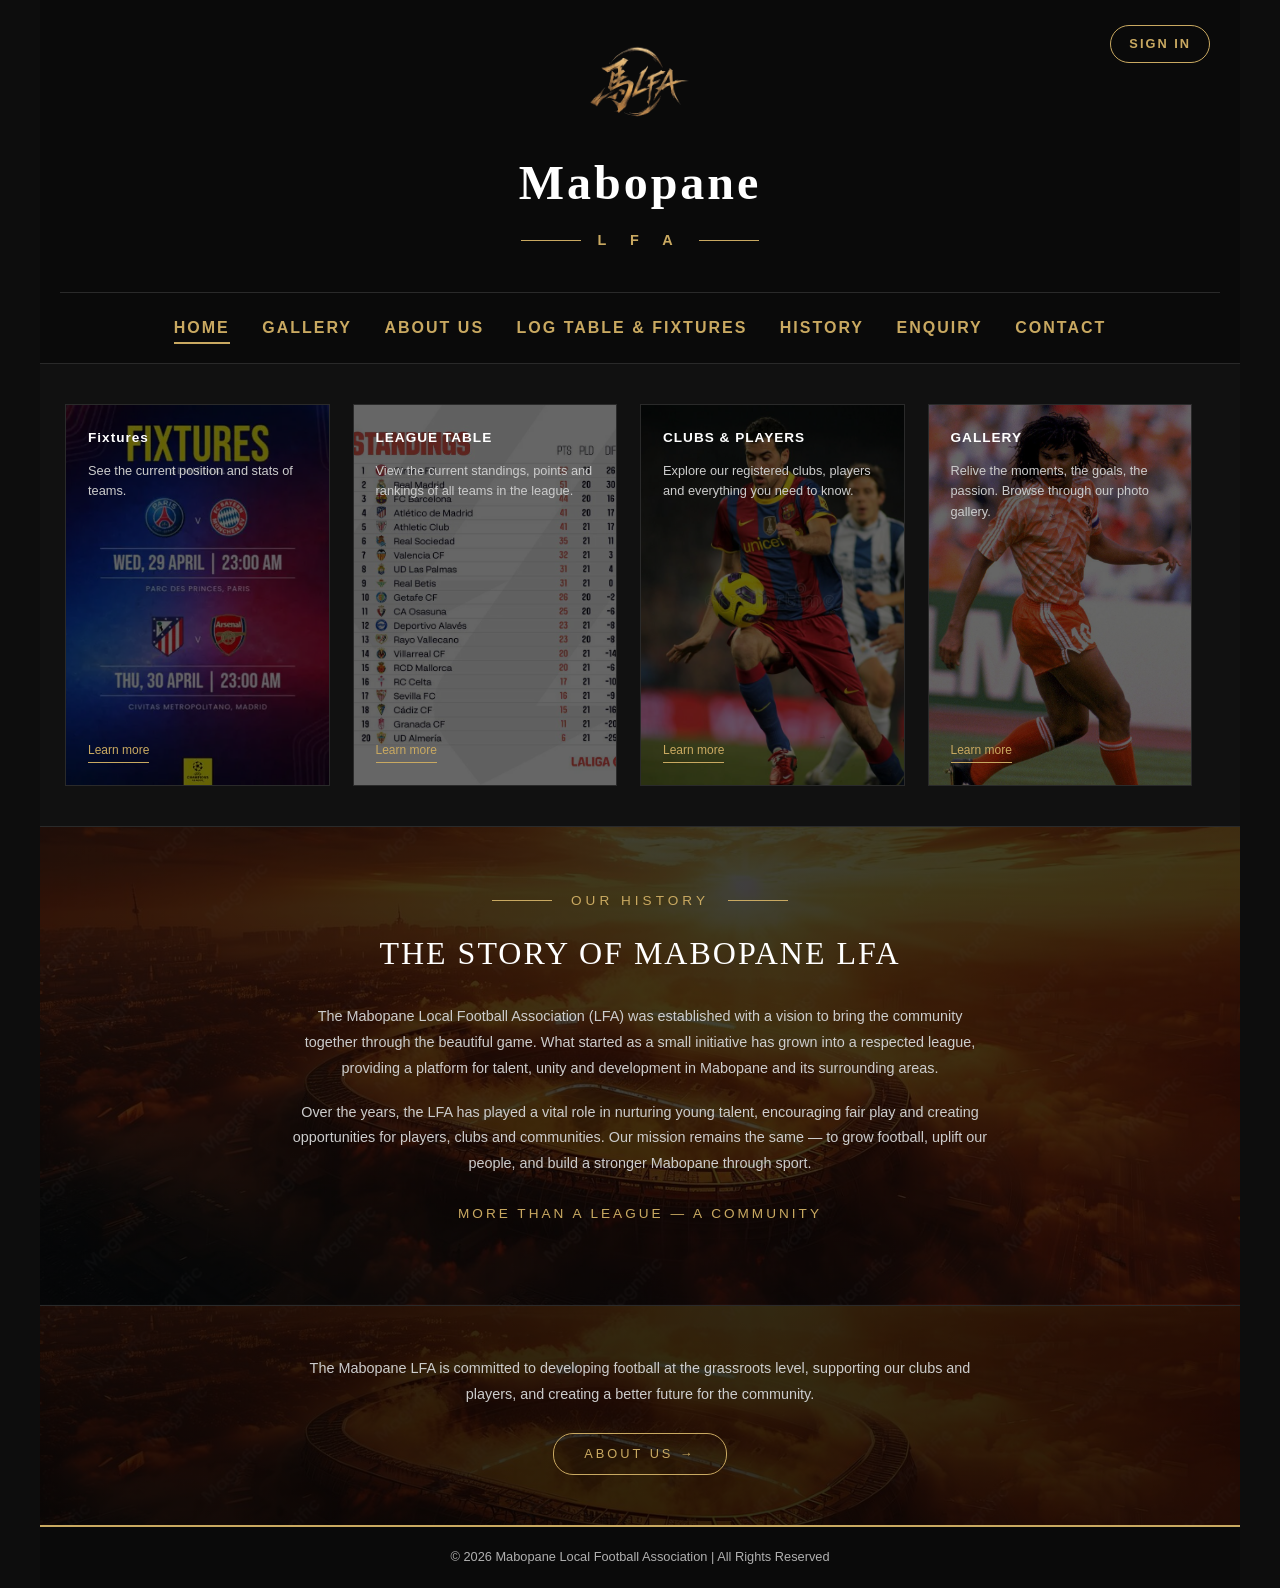
<file: index.html>
<!DOCTYPE html>
<html lang="en">
<head>
    <meta charset="UTF-8">
    <meta name="viewport" content="width=device-width, initial-scale=1.0">
    <title>Home | Mabopane Local Football Association</title>

     <!-- SEO TAGS START HERE -->
    <meta name="description" content="Official website of the Mabopane Local Football Association (MABLFA). Get the latest fixtures, league tables, match results, and community news.">
    <meta name="keywords" content="Mabopane LFA, MABLFA, football, soccer, Pretoria, grassroots football, league table, fixtures">
    <!-- SEO TAGS END HERE -->

    <!-- EXTERNAL CSS -->
    <link href="CSS/Style.css" rel="stylesheet" type="text/css"/>

    <!-- EMBEDDED CSS -->
    <style>
        /* ===== FORCE RESET (backup) ===== */
        * {
            margin: 0;
            padding: 0;
            box-sizing: border-box;
        }

        body {
            font-family: Arial, Helvetica, sans-serif;
            background-color: #0d0d0d;
            color: #ffffff;
            line-height: 1.6;
        }

        /* ===== WRAPPER ===== */
        #wrapper {
            width: 100%;
            max-width: 1200px;
            background-color: #111111;
            margin: 0 auto;
        }

        /* ===== HEADER - FORCE CENTER ===== */
        header {
            background-color: #0a0a0a;
            padding: 30px 20px 0;
            text-align: center;
            border-bottom: 1px solid #2a2a2a;
            position: relative; /* Allows absolute positioning for sign-in link */
        }

        /* ===== SIGN IN LINK - TOP RIGHT ===== */
        .signin-link {
            position: absolute;
            top: 25px;
            right: 30px;
            color: #c9a961;
            font-size: 0.8rem;
            font-weight: bold;
            letter-spacing: 2px;
            text-decoration: none;
            transition: color 0.3s ease;
        }

        .signin-link:hover {
            color: #ffffff;
        }

        /* ===== LOGO AREA - FORCE CENTER ===== */
        .logo-area {
            padding-bottom: 20px;
            text-align: center;
            width: 100%;
        }

        .main-logo {
            display: block;
            margin: 0 auto;
            width: 110px;
            height: 110px;
        }

        .site-name {
            display: block;
            text-align: center;
            font-family: cursive;
            font-size: 3rem;
            color: #ffffff;
            letter-spacing: 3px;
            margin-top: 5px;
            width: 100%;
        }

        /* ===== LFA DIVIDER - FORCE CENTER ===== */
        .lfa-divider {
            display: block;
            text-align: center;
            margin-top: 5px;
            margin-bottom: 20px;
            width: 100%;
        }

        .lfa-divider .line {
            display: inline-block;
            width: 60px;
            height: 1px;
            background-color: #c9a961;
            vertical-align: middle;
            margin: 0 12px;
        }

        .lfa-text {
            display: inline-block;
            color: #c9a961;
            font-size: 0.9rem;
            letter-spacing: 10px;
            font-weight: bold;
            vertical-align: middle;
        }

        /* ===== NAV ROW ===== */
        .nav-row {
            position: relative;
            border-top: 1px solid #2a2a2a;
            padding: 22px 0px; /* Removed side padding to fit 7 items */
            text-align: center;
        }

       
        /* ===== CARDS SECTION - FORCE 4 IN A ROW ===== */
        .cards-section {
            padding: 40px 25px;
            overflow: hidden;
            width: 100%;
        }

        .card {
            float: left;
            width: 23%;
            margin-right: 2%;
            min-height: 380px;
            background-size: cover;
            background-position: center;
            background-repeat: no-repeat;
            border: 1px solid #2a2a2a;
            position: relative;
        }

        .card-last {
            margin-right: 0;
        }

        .card-overlay {
            background-color: rgba(0, 0, 0, 0.6);
            padding: 22px;
            min-height: 380px;
            position: relative;
        }

        .card h3 {
            color: #ffffff;
            font-size: 0.85rem;
            letter-spacing: 1px;
            margin-bottom: 12px;
        }

        .card p {
            color: #cccccc;
            font-size: 0.8rem;
            line-height: 1.6;
            margin-bottom: 18px;
        }

        .card-link {
            color: #c9a961;
            font-size: 0.75rem;
            text-decoration: none;
            border-bottom: 1px solid #c9a961;
            padding-bottom: 2px;
            position: absolute;
            bottom: 22px;
            left: 22px;
        }

        .card-link:hover {
            color: #ffffff;
            border-bottom: 1px solid #ffffff;
        }

        /* ===== HISTORY SECTION ===== */
        .history-section {
            background-image: linear-gradient(rgba(0,0,0,0.75), rgba(0,0,0,0.75)), url('Images/Dreamy_Stadium.jpg');
            background-size: cover;
            background-position: center;
            background-repeat: no-repeat;
            padding: 60px 40px;
            text-align: center;
            border-top: 1px solid #2a2a2a;
            border-bottom: 1px solid #2a2a2a;
        }

        .section-label {
            margin-bottom: 15px;
            text-align: center;
        }

        .section-label .line {
            display: inline-block;
            width: 60px;
            height: 1px;
            background-color: #c9a961;
            vertical-align: middle;
            margin: 0 15px;
        }

        .label-text {
            color: #c9a961;
            font-size: 0.85rem;
            letter-spacing: 4px;
        }

        .history-heading {
            font-family: Georgia, 'Times New Roman', serif;
            font-size: 2rem;
            color: #ffffff;
            letter-spacing: 2px;
            margin-bottom: 25px;
            font-weight: normal;
            text-align: center;
        }

        .history-section p {
            color: #cccccc;
            font-size: 0.9rem;
            max-width: 700px;
            margin: 0 auto 18px;
            line-height: 1.8;
            text-align: center;
        }

        .tagline {
            color: #c9a961 !important;
            font-size: 0.85rem !important;
            letter-spacing: 3px;
            margin-top: 25px !important;
        }

        /* ===== ABOUT STRIP ===== */
        .about-strip {
            background-image: linear-gradient(rgba(0,0,0,0.8), rgba(0,0,0,0.8)), url('Images/Dreamy_Stadium.jpg');
            background-size: cover;
            background-position: center;
            background-repeat: no-repeat;
            padding: 50px 40px;
            text-align: center;
            border-bottom: 1px solid #c9a961;
        }

        .about-strip p {
            color: #cccccc;
            font-size: 0.9rem;
            line-height: 1.8;
            max-width: 700px;
            margin: 0 auto 25px;
            text-align: center;
        }

        .about-link {
            display: inline-block;
            color: #c9a961;
            border: 1px solid #c9a961;
            border-radius: 20px;
            padding: 10px 30px;
            font-size: 0.8rem;
            letter-spacing: 3px;
            text-decoration: none;
        }

        .about-link:hover {
            background-color: #c9a961;
            color: #0a0a0a;
        }

        /* ===== FOOTER ===== */
        footer {
            background-color: #0a0a0a;
            color: #b0b0b0;
            text-align: center;
            padding: 20px 15px;
            border-top: 1px solid #c9a961;
            font-size: 0.8rem;
        }

        /*  TABLET  */
        @media only screen and (max-width: 960px) {
            .site-name { font-size: 2.5rem; }
            .signin-link {
                position: static;
                display: block;
                margin-bottom: 15px;
            }
            nav ul li { padding: 0 8px; }
            nav ul li a { font-size: 0.85rem; letter-spacing: 1px; }
            .card {
                width: 48%;
                margin-right: 4%;
                margin-bottom: 20px;
            }
            .card-even { margin-right: 0; }
            .history-heading { font-size: 1.6rem; }
        }

        /* MOBILE */
        @media only screen and (max-width: 480px) {
            .main-logo { width: 80px; height: 80px; }
            .site-name { font-size: 2rem; }
            .lfa-divider .line { width: 30px; }
            .lfa-text { font-size: 0.75rem; letter-spacing: 6px; }
            nav ul li {
                display: block;
                padding: 10px 0;
                border-bottom: 1px solid #2a2a2a;
            }
            nav ul li:last-child { border-bottom: none; }
            .card {
                width: 100%;
                margin-right: 0;
                margin-bottom: 20px;
                min-height: 300px;
            }
            .card-overlay { min-height: 300px; }
            .history-section { padding: 40px 20px; }
            .history-heading { font-size: 1.3rem; }
            .about-strip { padding: 35px 20px; }
        }
    </style>
</head>

<body>

    <div id="wrapper">

        <!-- HEADER -->
        <header>
            <!-- SIGN IN LINK (Top Right, blending in) -->
            <a href="#" class="signin-link">SIGN IN</a>

            <div class="logo-area">
                <img src="Images/Logo.png" alt="Mabopane LFA Crown Logo" class="main-logo">
                <h1 class="site-name">Mabopane</h1>
                <div class="lfa-divider">
                    <span class="line"></span>
                    <span class="lfa-text">L F A</span>
                    <span class="line"></span>
                </div>
            </div>

            <div class="nav-row">
                <nav>
                    <ul>
                        <li><a href="index.html" class="currentPage">HOME</a></li>
                        <li><a href="gallery.html">GALLERY</a></li>
                        <li><a href="about.html">ABOUT US</a></li>
                        <li><a href="leaguetable.html">LOG TABLE & FIXTURES</a></li>
                        <li><a href="history.html">HISTORY</a></li>
                        <li><a href="enquiry.html">ENQUIRY</a></li>
                        <li><a href="contact.html">CONTACT</a></li>
                    </ul>
                </nav>
            </div>
        </header>

        <!-- MAIN CONTENT -->
        <main>

            <!-- FEATURE CARDS (4 in one row) -->
            <section class="cards-section">

                <!-- Card 1 -->
                <div class="card" style="background-image: url('Images/Fix.webp');">
                    <div class="card-overlay">
                        <h3>Fixtures</h3>
                        <p>See the current position and stats of teams.</p>
                        <a href="leaguetable.html" class="card-link">Learn more</a>
                    </div>
                </div>

                <!-- Card 2 -->
                <div class="card" style="background-image: url('Images/League_Table02.webp');">
                    <div class="card-overlay">
                        <h3>LEAGUE TABLE</h3>
                        <p>View the current standings, points and rankings of all teams in the league.</p>
                        <a href="leaguetable.html" class="card-link">Learn more</a>
                    </div>
                </div>

                <!-- Card 3 -->
                <div class="card" style="background-image: url('Images/Bus04.jpg');">
                    <div class="card-overlay">
                        <h3>CLUBS &amp; PLAYERS</h3>
                        <p>Explore our registered clubs, players and everything you need to know.</p>
                        <a href="about.html" class="card-link">Learn more</a>
                    </div>
                </div>

                <!-- Card 4 -->
                <div class="card card-last" style="background-image: url('Images/Ruud.jpg');">
                    <div class="card-overlay">
                        <h3>GALLERY</h3>
                        <p>Relive the moments, the goals, the passion. Browse through our photo gallery.</p>
                        <a href="gallery.html" class="card-link">Learn more</a>
                    </div>
                </div>

                <div class="clearFix"></div>
            </section>

            <!-- OUR HISTORY SECTION -->
            <section class="history-section">

                <div class="section-label">
                    <span class="line"></span>
                    <span class="label-text">OUR HISTORY</span>
                    <span class="line"></span>
                </div>

                <h2 class="history-heading">THE STORY OF MABOPANE LFA</h2>

                <p>
                    The Mabopane Local Football Association (LFA) was established with a vision 
                    to bring the community together through the beautiful game. What started as a 
                    small initiative has grown into a respected league, providing a platform for 
                    talent, unity and development in Mabopane and its surrounding areas.
                </p>

                <p>
                    Over the years, the LFA has played a vital role in nurturing young talent, 
                    encouraging fair play and creating opportunities for players, clubs and 
                    communities. Our mission remains the same &mdash; to grow football, uplift 
                    our people, and build a stronger Mabopane through sport.
                </p>

                <p class="tagline">MORE THAN A LEAGUE &mdash; A COMMUNITY</p>

            </section>

            <!-- ABOUT STRIP SECTION -->
            <section class="about-strip">

                <p>
                    The Mabopane LFA is committed to developing football at the grassroots 
                    level, supporting our clubs and players, and creating a better future 
                    for the community.
                </p>

                <!-- Clickable link - leads to about.html -->
                <a href="about.html" class="about-link">ABOUT US &rarr;</a>

            </section>

        </main>

        <!-- FOOTER -->
        <footer>
            <p>&copy; 2026 Mabopane Local Football Association | All Rights Reserved</p>
        </footer>

    </div>

    <!-- ===================================================== -->
    <!-- SIGN IN MODAL POP-UP                                  -->
    <!-- ===================================================== -->
    <div id="signinModal" class="modal">
        <div class="modal-content">
            <span class="close-btn" onclick="closeModal()">&times;</span>
            <h2>Sign In</h2>
            <p>Join the Mabopane LFA community to get the latest updates!</p>
            
            <form>
                <div class="form-group">
                    <label>Email Address</label>
                    <input type="email" placeholder="Enter your email" required>
                </div>
                <button type="submit" class="submit-btn">SUBSCRIBE</button>
            </form>
        </div>
    </div>

   

    <!-- EXTERNAL JAVASCRIPT -->
    <script src="Javascript/script.js"></script>
</body>
</html>
</file>
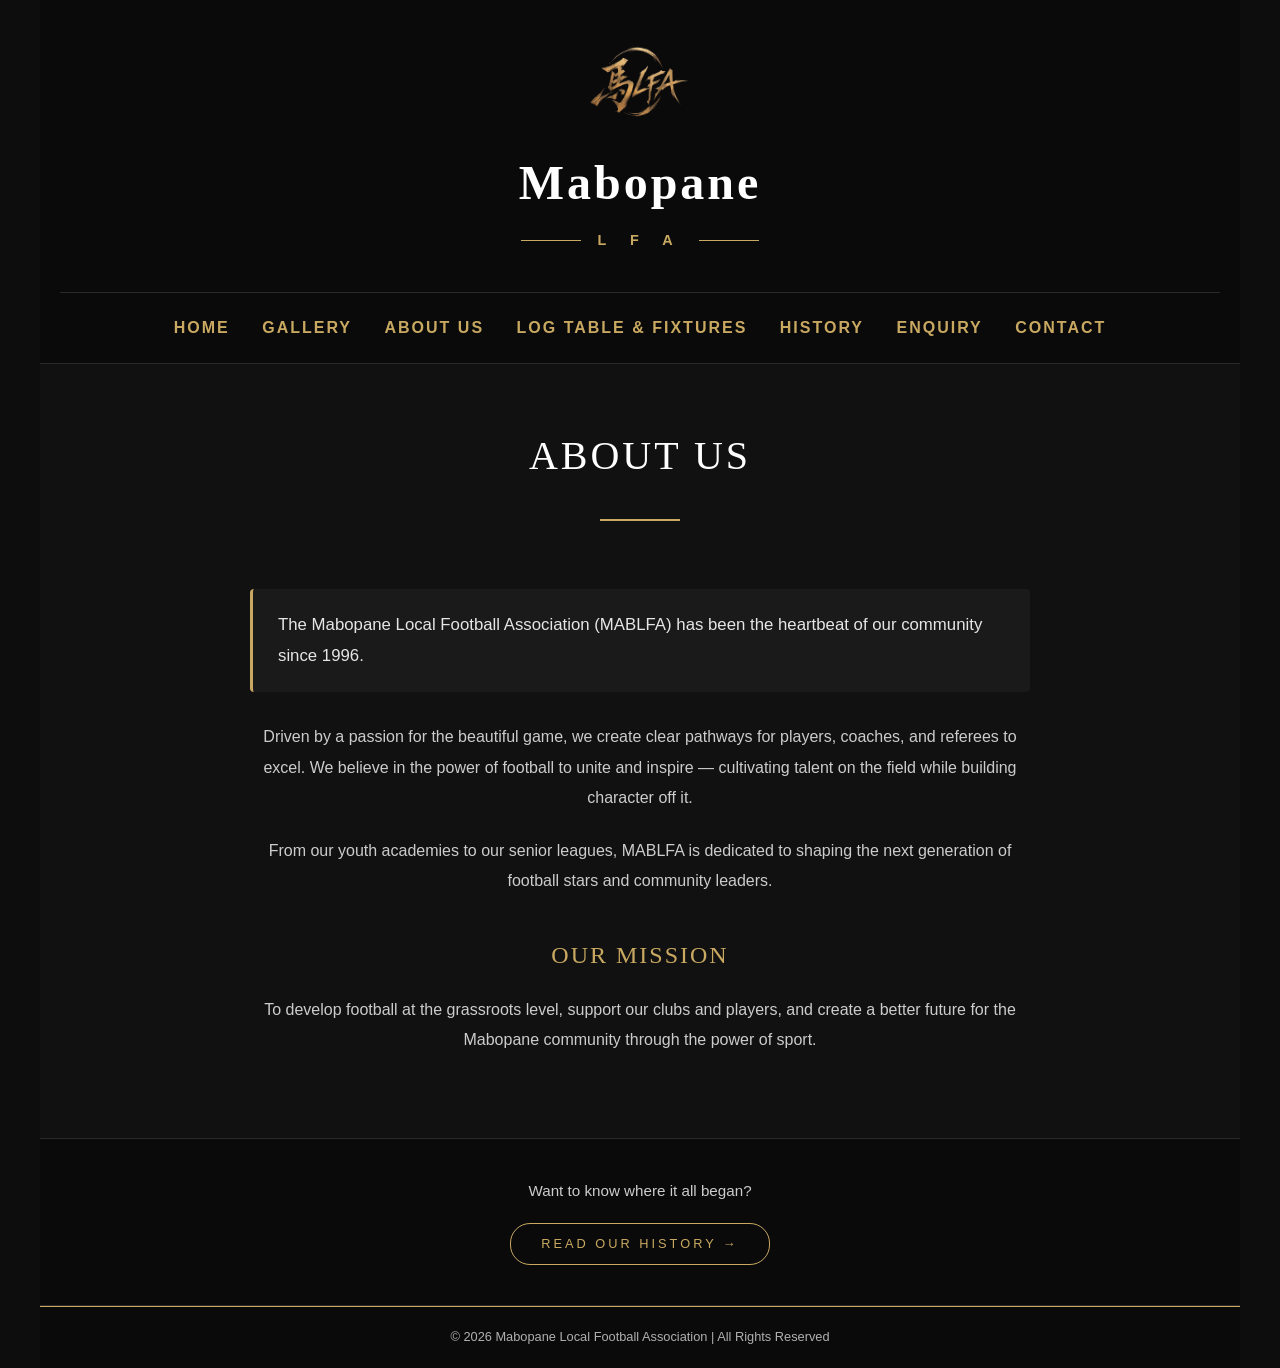
<file: about.html>
<!DOCTYPE html>
<html lang="en">
<head>
    <meta charset="UTF-8">
    <meta name="viewport" content="width=device-width, initial-scale=1.0">
    
    <!-- SEO TAGS START HERE -->
    <title>About Us | Mabopane Local Football Association</title>
    <meta name="description" content="Learn about the history, mission, and vision of the Mabopane Local Football Association. Dedicated to developing football since 1996.">
    <meta name="keywords" content="About MABLFA, Mabopane football history, football development, grassroots soccer">
    <!-- SEO TAGS END HERE -->

    <!-- EXTERNAL CSS - must match exact file name -->
    <link href="CSS/Style.css" rel="stylesheet" type="text/css"/>

    <!-- EMBEDDED CSS - page-specific styles -->
    <style>
        /* ===== PAGE HEADING ===== */
        .page-heading {
            text-align: center;
            padding: 60px 20px 20px;
        }

        .page-heading h1 {
            font-family: Georgia, 'Times New Roman', serif;
            font-size: 2.5rem;
            color: #ffffff;
            letter-spacing: 3px;
            font-weight: normal;
            margin-bottom: 15px;
        }

        /* Gold line under the heading */
        .heading-line {
            display: inline-block;
            width: 80px;
            height: 2px;
            background-color: #c9a961;
            margin: 0 auto;
        }

        /* ===== ABOUT CONTENT ===== */
        .about-content {
            padding: 40px 60px 60px;
            max-width: 900px;
            margin: 0 auto;
        }

        .about-content p {
            color: #cccccc;
            font-size: 1rem;
            line-height: 1.9;
            margin-bottom: 22px;
            text-align: center;
        }

        /* Highlighted intro paragraph */
        .about-highlight {
            border-left: 3px solid #c9a961;
            padding: 20px 25px;
            background-color: #1a1a1a;
            border-radius: 4px;
            margin-bottom: 30px;
        }

        .about-highlight p {
            font-size: 1.05rem;
            color: #e6e6e6;
            text-align: left;
            margin-bottom: 0;
        }

        /* Sub-heading */
        .about-subheading {
            font-family: Georgia, 'Times New Roman', serif;
            font-size: 1.5rem;
            color: #c9a961;
            letter-spacing: 2px;
            text-align: center;
            margin: 40px 0 20px;
            font-weight: normal;
        }

        /* ===== CTA STRIP AT BOTTOM ===== */
        .cta-strip {
            background-color: #0a0a0a;
            text-align: center;
            padding: 40px 20px;
            border-top: 1px solid #2a2a2a;
            border-bottom: 1px solid #2a2a2a;
        }

        .cta-strip p {
            color: #cccccc;
            font-size: 0.95rem;
            margin-bottom: 20px;
        }

        .cta-link {
            display: inline-block;
            color: #c9a961;
            border: 1px solid #c9a961;
            border-radius: 20px;
            padding: 10px 30px;
            font-size: 0.8rem;
            letter-spacing: 3px;
            text-decoration: none;
        }

        .cta-link:hover {
            background-color: #c9a961;
            color: #0a0a0a;
        }

        /* ===== TABLET ===== */
        @media only screen and (max-width: 960px) {
            .page-heading h1 { font-size: 2rem; }
            .about-content { padding: 30px 30px 40px; }
        }

        /* ===== MOBILE ===== */
        @media only screen and (max-width: 480px) {
            .page-heading h1 { font-size: 1.5rem; }
            .about-content { padding: 25px 20px 30px; }
            .about-highlight { padding: 15px 18px; }
            .about-subheading { font-size: 1.2rem; }
        }
    </style>

    <!-- EMBEDDED CSS - HEADER, LOGO, NAV (must match index.html) -->
    <style>
        .logo-area {
            padding-bottom: 20px;
            text-align: center;
            width: 100%;
        }

        .main-logo {
            display: block;
            margin: 0 auto;
            width: 110px;
            height: 110px;
        }

        .site-name {
            display: block;
            text-align: center;
            font-family: cursive;
            font-size: 3rem;
            color: #ffffff;
            letter-spacing: 3px;
            margin-top: 5px;
            width: 100%;
        }

        .lfa-divider {
            display: block;
            text-align: center;
            margin-top: 5px;
            margin-bottom: 20px;
            width: 100%;
        }

        .lfa-divider .line {
            display: inline-block;
            width: 60px;
            height: 1px;
            background-color: #c9a961;
            vertical-align: middle;
            margin: 0 12px;
        }

        .lfa-text {
            display: inline-block;
            color: #c9a961;
            font-size: 0.9rem;
            letter-spacing: 10px;
            font-weight: bold;
            vertical-align: middle;
        }

        .nav-row {
            position: relative;
            border-top: 1px solid #2a2a2a;
            padding: 22px 15px;
            text-align: center;
        }

        .signin-link {
            position: absolute;
            right: 20px;
            top: 20px;
            color: #c9a961;
            border: 1px solid #c9a961;
            border-radius: 20px;
            padding: 8px 18px;
            font-size: 0.7rem;
            letter-spacing: 1px;
            text-decoration: none;
        }

        .signin-link:hover {
            background-color: #c9a961;
            color: #0a0a0a;
        }

        @media only screen and (max-width: 960px) {
            .site-name { font-size: 2.5rem; }
            .signin-link {
                position: static;
                display: inline-block;
                margin-top: 10px;
            }
        }

        @media only screen and (max-width: 480px) {
            .main-logo { width: 80px; height: 80px; }
            .site-name { font-size: 2rem; }
            .lfa-divider .line { width: 30px; }
            .lfa-text { font-size: 0.75rem; letter-spacing: 6px; }
        }
    </style>
</head>

<body>

    <div id="wrapper">

        
        <!-- HEADER - identical to index.html so nav works        -->
        
   <header>
    <div class="logo-area">
        <img src="Images/Logo.png" alt="Mabopane LFA Crown Logo" class="main-logo">
        <h1 class="site-name">Mabopane</h1>
        <div class="lfa-divider">
            <span class="line"></span>
            <span class="lfa-text">L F A</span>
            <span class="line"></span>
        </div>
    </div>

    <div class="nav-row">
        <nav>
            <ul>
                <!-- Remember to change the class="currentPage" on each page! -->
                <li><a href="index.html">HOME</a></li>
                <li><a href="gallery.html">GALLERY</a></li>
                <li><a href="about.html">ABOUT US</a></li>
                <li><a href="leaguetable.html">LOG TABLE & FIXTURES</a></li>
                <li><a href="history.html">HISTORY</a></li>
                <li><a href="enquiry.html">ENQUIRY</a></li>
                <li><a href="contact.html">CONTACT</a></li>
            </ul>
        </nav>
        
        
        
    </div>
</header>

        <!-- ===================================================== -->
        <!-- MAIN CONTENT                                          -->
        <!-- ===================================================== -->
        <main>

            <!-- Page heading -->
            <section class="page-heading">
                <h1>ABOUT US</h1>
                <div class="heading-line"></div>
            </section>

            <!-- About content -->
            <section class="about-content">

                <!-- Highlighted intro -->
                <div class="about-highlight">
                    <p>
                        The Mabopane Local Football Association (MABLFA) has been the 
                        heartbeat of our community since 1996.
                    </p>
                </div>

                <!-- Body paragraphs -->
                <p>
                    Driven by a passion for the beautiful game, we create clear pathways 
                    for players, coaches, and referees to excel. We believe in the power 
                    of football to unite and inspire &mdash; cultivating talent on the 
                    field while building character off it.
                </p>

                <p>
                    From our youth academies to our senior leagues, MABLFA is dedicated 
                    to shaping the next generation of football stars and community leaders.
                </p>

                <!-- Sub-heading -->
                <h2 class="about-subheading">OUR MISSION</h2>

                <p>
                    To develop football at the grassroots level, support our clubs and 
                    players, and create a better future for the Mabopane community 
                    through the power of sport.
                </p>

            </section>

            <!-- CTA strip -->
            <section class="cta-strip">
                <p>Want to know where it all began?</p>
                <a href="history.html" class="cta-link">READ OUR HISTORY &rarr;</a>
            </section>

        </main>

        <!-- ===================================================== -->
        <!-- FOOTER                                                -->
        <!-- ===================================================== -->
        <footer>
            <p>&copy; 2026 Mabopane Local Football Association | All Rights Reserved</p>
        </footer>

    </div>

        <!-- ===================================================== -->
    <!-- SIGN IN MODAL POP-UP                                  -->
    <!-- ===================================================== -->
    <div id="signinModal" class="modal">
        <div class="modal-content">
            <span class="close-btn" onclick="closeModal()">&times;</span>
            <h2>Sign In / Subscribe</h2>
            <p>Join the Mabopane LFA community to get the latest updates!</p>
            
            <form>
                <div class="form-group">
                    <label>Email Address</label>
                    <input type="email" placeholder="Enter your email" required>
                </div>
                <button type="submit" class="submit-btn">SUBSCRIBE</button>
            </form>
        </div>
    </div>

    
        <!-- EXTERNAL JAVASCRIPT -->
    <script src="Javascript/script.js"></script>
</body>
</html>
</file>
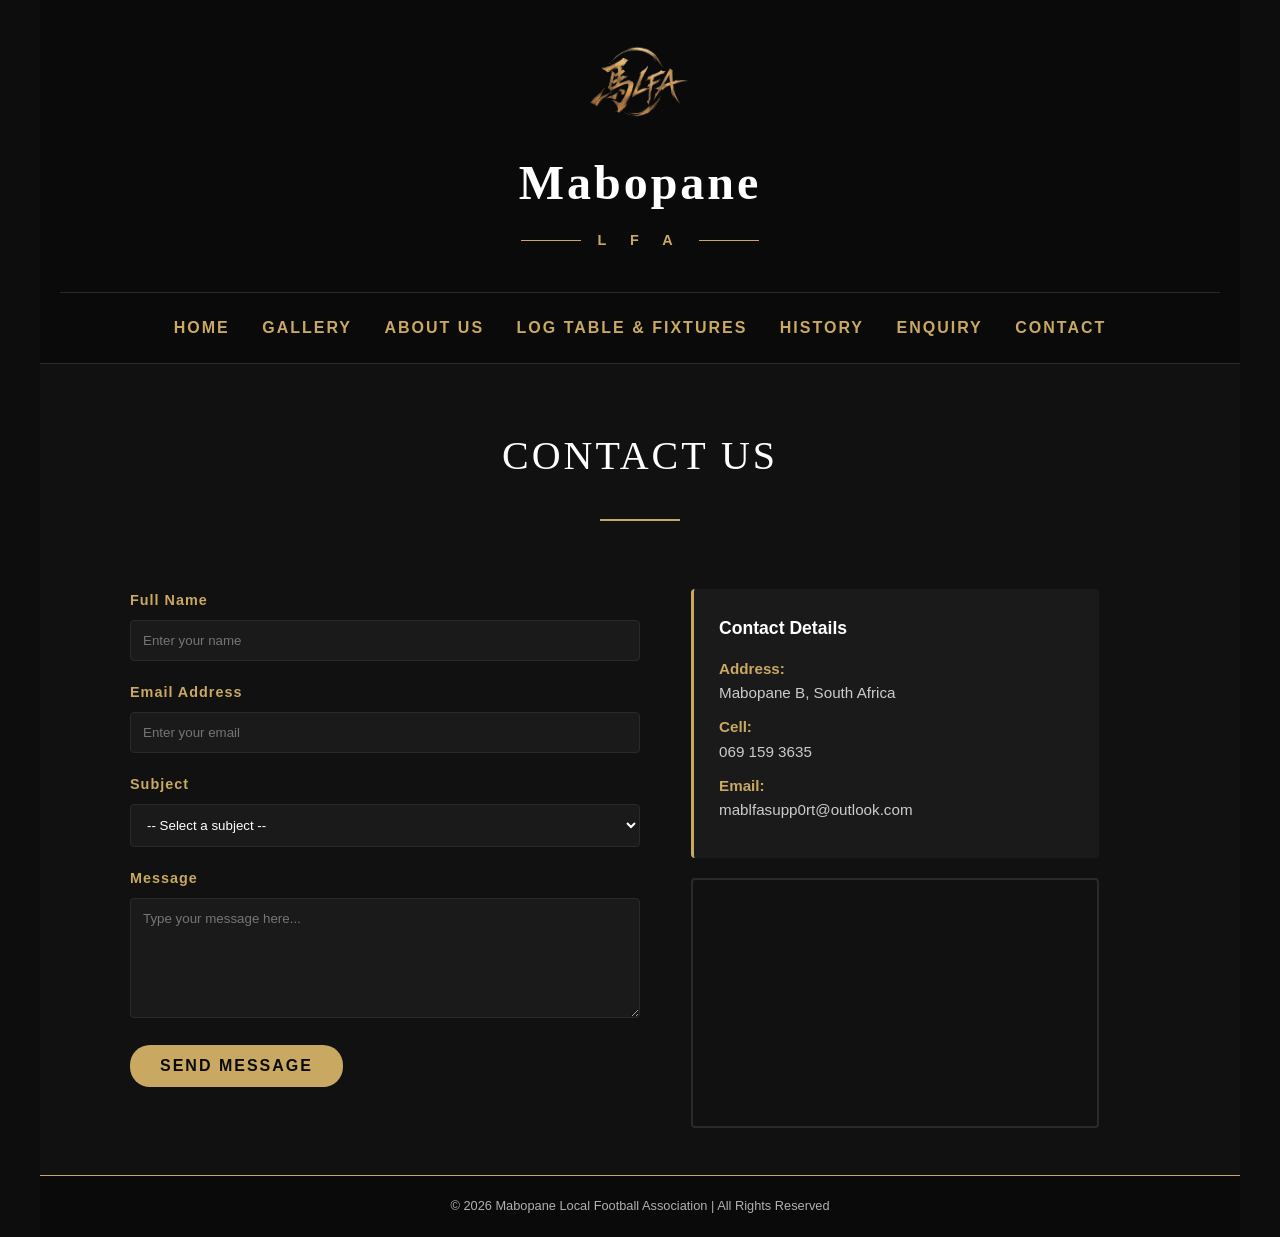
<file: contact.html>
<!DOCTYPE html>
<html lang="en">
<head>
    <meta charset="UTF-8">
    <meta name="viewport" content="width=device-width, initial-scale=1.0">
    
    <!-- SEO TAGS START HERE -->
    <title>Contact Us | Mabopane Local Football Association</title>
    <meta name="description" content="Get in touch with the Mabopane Local Football Association. Find our contact details, email address, and location on the map.">
    <meta name="keywords" content="Contact Mabopane LFA, football association contact, Mabopane B, Pretoria football">
    <!-- SEO TAGS END HERE -->
    

    <!-- EXTERNAL CSS -->
    <link href="CSS/Style.css" rel="stylesheet" type="text/css"/>

    <!-- EMBEDDED CSS -->
    <style>
        /* ===== PAGE HEADING ===== */
        .page-heading {
            text-align: center;
            padding: 60px 20px 20px;
        }
        .page-heading h1 {
            font-family: Georgia, 'Times New Roman', serif;
            font-size: 2.5rem;
            color: #ffffff;
            letter-spacing: 3px;
            font-weight: normal;
            margin-bottom: 15px;
        }
        .heading-line {
            display: inline-block;
            width: 80px;
            height: 2px;
            background-color: #c9a961;
        }

        /* ===== CONTACT LAYOUT ===== */
        .contact-section {
            padding: 40px;
            overflow: hidden;
            max-width: 1100px;
            margin: 0 auto;
        }

        /* Left side: Form */
        .contact-form-col {
            float: left;
            width: 55%;
            padding-right: 5%;
        }

        /* Right side: Info & Map */
        .contact-info-col {
            float: left;
            width: 40%;
        }

        /* ===== FORM STYLING ===== */
        .form-group {
            margin-bottom: 20px;
        }
        .form-group label {
            display: block;
            color: #c9a961;
            font-size: 0.9rem;
            margin-bottom: 8px;
            font-weight: bold;
            letter-spacing: 1px;
        }
        .form-group input,
        .form-group textarea,
        .form-group select {
            width: 100%;
            padding: 12px;
            background-color: #1a1a1a;
            border: 1px solid #2a2a2a;
            color: #ffffff;
            font-family: Arial, Helvetica, sans-serif;
            border-radius: 4px;
        }
        .form-group input:focus,
        .form-group textarea:focus,
        .form-group select:focus {
            outline: none;
            border-color: #c9a961;
        }
        .form-group textarea {
            height: 120px;
            resize: vertical;
        }
        
        .submit-btn {
            display: inline-block;
            background-color: #c9a961;
            color: #0a0a0a;
            border: none;
            padding: 12px 30px;
            font-size: 1rem;
            font-weight: bold;
            letter-spacing: 2px;
            border-radius: 20px;
            cursor: pointer;
            transition: background-color 0.3s ease;
        }
        .submit-btn:hover {
            background-color: #ffffff;
        }

        /* ===== INFO & MAP STYLING ===== */
        .info-box {
            background-color: #1a1a1a;
            padding: 25px;
            border-left: 3px solid #c9a961;
            border-radius: 4px;
            margin-bottom: 20px;
        }
        .info-box h3 {
            color: #ffffff;
            font-size: 1.1rem;
            margin-bottom: 15px;
        }
        .info-box p {
            color: #cccccc;
            font-size: 0.95rem;
            margin-bottom: 10px;
        }
        .info-box strong {
            color: #c9a961;
        }
        
        .map-container iframe {
            width: 100%;
            height: 250px;
            border: 2px solid #2a2a2a;
            border-radius: 4px;
        }

        /* ===== RESPONSIVE ===== */
        @media only screen and (max-width: 960px) {
            .contact-form-col,
            .contact-info-col {
                width: 100%;
                padding-right: 0;
                float: none;
            }
            .contact-info-col {
                margin-top: 40px;
            }
        }
    </style>
</head>

<body>
    <div id="wrapper">
        
        <!-- HEADER -->
      <header>
    <div class="logo-area">
        <img src="Images/Logo.png" alt="Mabopane LFA Crown Logo" class="main-logo">
        <h1 class="site-name">Mabopane</h1>
        <div class="lfa-divider">
            <span class="line"></span>
            <span class="lfa-text">L F A</span>
            <span class="line"></span>
        </div>
    </div>

    <div class="nav-row">
        <nav>
            <ul>
                <!-- Remember to change the class="currentPage" on each page! -->
                <li><a href="index.html">HOME</a></li>
                <li><a href="gallery.html">GALLERY</a></li>
                <li><a href="about.html">ABOUT US</a></li>
                <li><a href="leaguetable.html">LOG TABLE & FIXTURES</a></li>
                <li><a href="history.html">HISTORY</a></li>
                <li><a href="enquiry.html">ENQUIRY</a></li>
                <li><a href="contact.html">CONTACT</a></li>
            </ul>
        </nav>
        
       
    </div>
</header>

        <!-- MAIN CONTENT -->
        <main>
            <section class="page-heading">
                <h1>CONTACT US</h1>
                <div class="heading-line"></div>
            </section>

            <section class="contact-section">
                
                <!-- LEFT SIDE: FORM -->
                <div class="contact-form-col">
                    <form id="contactForm">
                        <div class="form-group">
                            <label for="contactName">Full Name</label>
                            <input type="text" id="contactName" placeholder="Enter your name" required>
                        </div>
                        
                        <div class="form-group">
                            <label for="contactEmail">Email Address</label>
                            <input type="email" id="contactEmail" placeholder="Enter your email" required>
                        </div>

                        <div class="form-group">
                            <label for="contactSubject">Subject</label>
                            <select id="contactSubject" required>
                                <option value="">-- Select a subject --</option>
                                <option value="general">General Enquiry</option>
                                <option value="fixtures">Fixtures & Results</option>
                                <option value="complaint">Complaint</option>
                                <option value="feedback">Feedback</option>
                            </select>
                        </div>

                        <div class="form-group">
                            <label for="contactMessage">Message</label>
                            <textarea id="contactMessage" placeholder="Type your message here..." required></textarea>
                        </div>

                        <button type="submit" class="submit-btn">SEND MESSAGE</button>
                    </form>
                </div>

                <!-- RIGHT SIDE: INFO & MAP -->
                <div class="contact-info-col">
                    <div class="info-box">
                        <h3>Contact Details</h3>
                        <p><strong>Address:</strong><br>Mabopane B, South Africa</p>
                        <p><strong>Cell:</strong><br>069 159 3635</p>
                        <p><strong>Email:</strong><br>mablfasupp0rt@outlook.com</p>
                    </div>

                    <div class="map-container">
                        <!-- Google Maps Embed for Mabopane -->
                        <iframe 
                            src="https://www.google.com/maps/embed?pb=!1m18!1m12!1m3!1d14374.636458035265!2d28.083928!3d-25.533318!2m3!1f0!2f0!3f0!3m2!1i1024!2i768!4f13.1!3m3!1m2!1s0x1ebfe23871a4c93b%3A0x6b2e5d9d4b1e6f2b!2sMabopane%2C%20Pretoria!5e0!3m2!1sen!2sza!4v1700000000000!5m2!1sen!2sza" 
                            allowfullscreen="" 
                            loading="lazy">
                        </iframe>
                    </div>
                </div>

                <div class="clearFix"></div>
            </section>
        </main>

        <!-- FOOTER -->
        <footer>
            <p>&copy; 2026 Mabopane Local Football Association | All Rights Reserved</p>
        </footer>
    </div>
    <!-- ===================================================== -->
    <!-- SIGN IN MODAL POP-UP                                  -->
    <!-- ===================================================== -->
    <div id="signinModal" class="modal">
        <div class="modal-content">
            <span class="close-btn" onclick="closeModal()">&times;</span>
            <h2>Sign In / Subscribe</h2>
            <p>Join the Mabopane LFA community to get the latest updates!</p>
            
            <form>
                <div class="form-group">
                    <label>Email Address</label>
                    <input type="email" placeholder="Enter your email" required>
                </div>
                <button type="submit" class="submit-btn">SUBSCRIBE</button>
            </form>
        </div>
    </div>

        <!-- EXTERNAL JAVASCRIPT -->
    <script src="Javascript/script.js"></script>
</body>
</html>
</file>
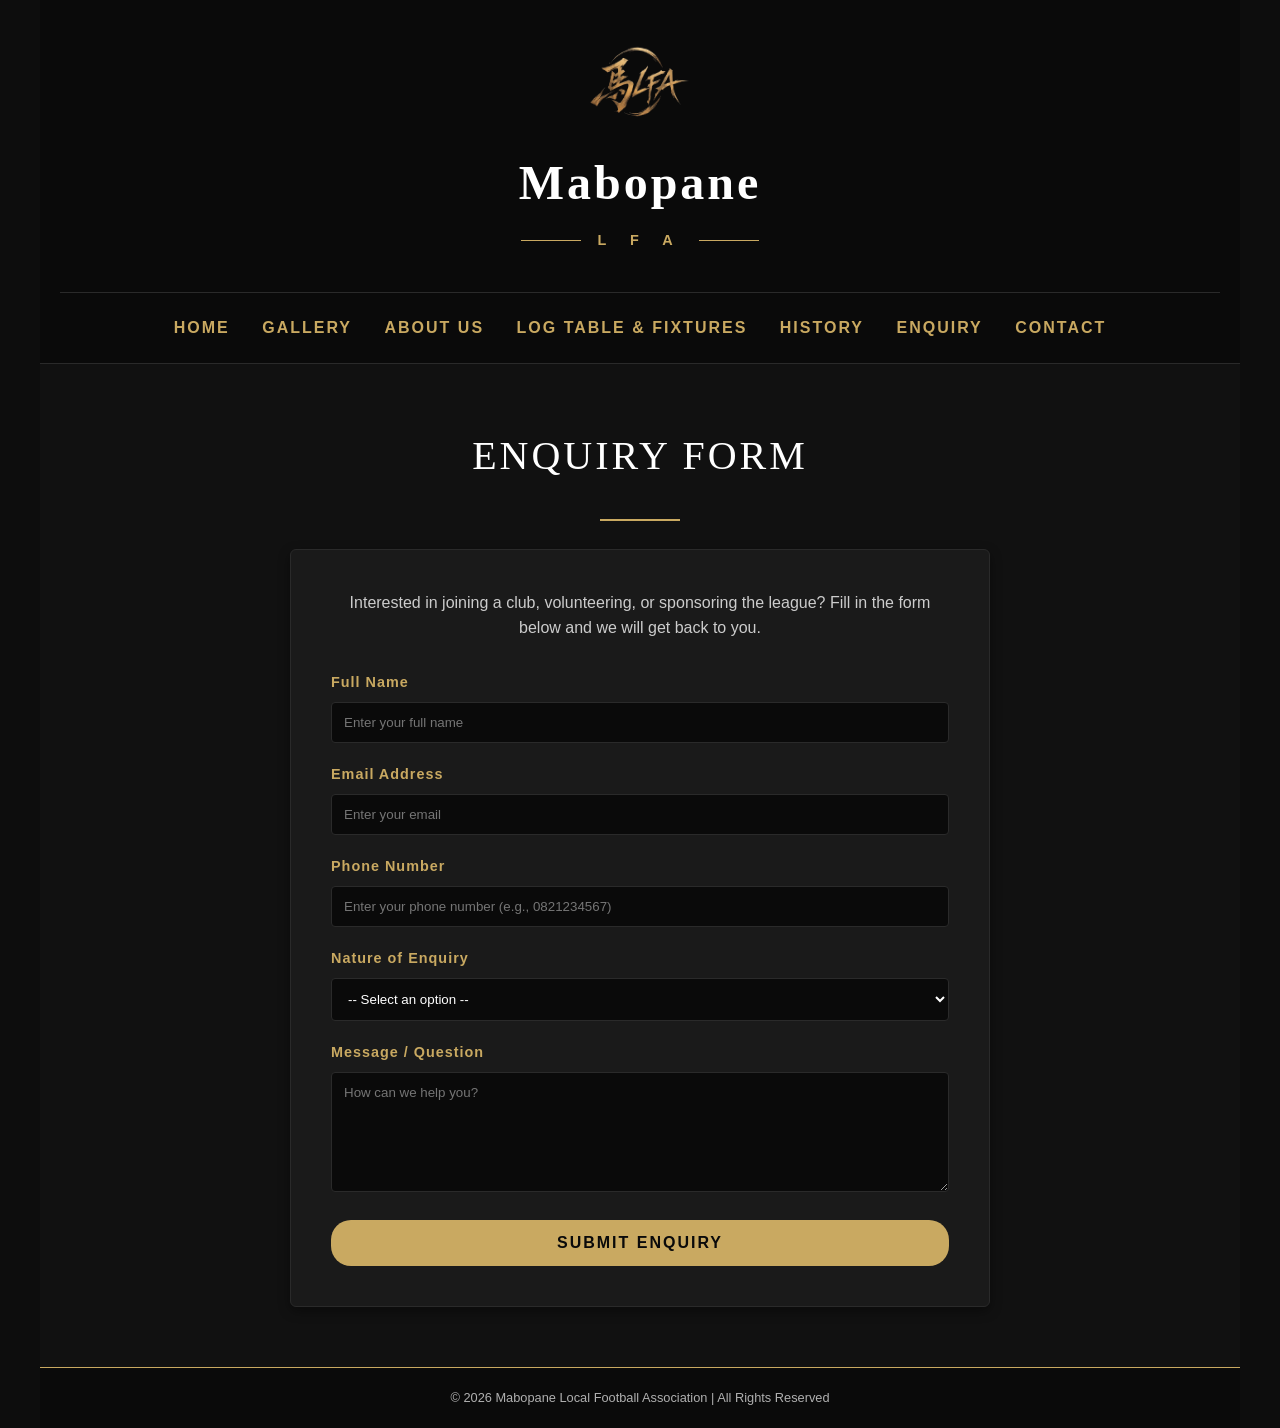
<file: enquiry.html>
<!DOCTYPE html>
<html lang="en">
<head>
    <meta charset="UTF-8">
    <meta name="viewport" content="width=device-width, initial-scale=1.0">
    
    <!-- SEO TAGS START HERE -->
    <title>Enquiry Form | Mabopane Local Football Association</title>
    <meta name="description" content="Submit an enquiry to the Mabopane LFA. Register as a player, volunteer, or sponsor for the upcoming football season.">
    <meta name="keywords" content="Join Mabopane LFA, football player registration, soccer volunteer, sponsor football">
    <!-- SEO TAGS END HERE -->

     

    <!-- EXTERNAL CSS -->
    <link href="CSS/Style.css" rel="stylesheet" type="text/css"/>

    <!-- EMBEDDED CSS -->
    <style>
        /* ===== PAGE HEADING ===== */
        .page-heading {
            text-align: center;
            padding: 60px 20px 20px;
        }
        .page-heading h1 {
            font-family: Georgia, 'Times New Roman', serif;
            font-size: 2.5rem;
            color: #ffffff;
            letter-spacing: 3px;
            font-weight: normal;
            margin-bottom: 15px;
        }
        .heading-line {
            display: inline-block;
            width: 80px;
            height: 2px;
            background-color: #c9a961;
        }

        /* ===== ENQUIRY FORM CONTAINER ===== */
        .enquiry-section {
            max-width: 700px;
            margin: 0 auto;
            padding: 40px;
            background-color: #1a1a1a;
            border: 1px solid #2a2a2a;
            border-radius: 6px;
            box-shadow: 0 4px 12px rgba(0,0,0,0.4);
            margin-bottom: 60px;
        }

        .enquiry-section p {
            color: #cccccc;
            text-align: center;
            margin-bottom: 30px;
        }

        /* ===== FORM STYLING ===== */
        .form-group {
            margin-bottom: 20px;
        }
        .form-group label {
            display: block;
            color: #c9a961;
            font-size: 0.9rem;
            margin-bottom: 8px;
            font-weight: bold;
            letter-spacing: 1px;
        }
        .form-group input,
        .form-group textarea,
        .form-group select {
            width: 100%;
            padding: 12px;
            background-color: #0a0a0a;
            border: 1px solid #2a2a2a;
            color: #ffffff;
            font-family: Arial, Helvetica, sans-serif;
            border-radius: 4px;
        }
        .form-group input:focus,
        .form-group textarea:focus,
        .form-group select:focus {
            outline: none;
            border-color: #c9a961;
        }
        .form-group textarea {
            height: 120px;
            resize: vertical;
        }
        
        .submit-btn {
            display: block;
            width: 100%;
            background-color: #c9a961;
            color: #0a0a0a;
            border: none;
            padding: 14px 30px;
            font-size: 1rem;
            font-weight: bold;
            letter-spacing: 2px;
            border-radius: 20px;
            cursor: pointer;
            transition: background-color 0.3s ease;
        }
        .submit-btn:hover {
            background-color: #ffffff;
        }

        @media only screen and (max-width: 768px) {
            .enquiry-section {
                margin: 20px;
                padding: 20px;
            }
        }
    </style>
</head>

<body>
    <div id="wrapper">
        
        <!-- HEADER -->
<header>
    <div class="logo-area">
        <img src="Images/Logo.png" alt="Mabopane LFA Crown Logo" class="main-logo">
        <h1 class="site-name">Mabopane</h1>
        <div class="lfa-divider">
            <span class="line"></span>
            <span class="lfa-text">L F A</span>
            <span class="line"></span>
        </div>
    </div>

    <div class="nav-row">
        <nav>
            <ul>
                <!-- Remember to change the class="currentPage" on each page! -->
                <li><a href="index.html">HOME</a></li>
                <li><a href="gallery.html">GALLERY</a></li>
                <li><a href="about.html">ABOUT US</a></li>
                <li><a href="leaguetable.html">LOG TABLE & FIXTURES</a></li>
                <li><a href="history.html">HISTORY</a></li>
                <li><a href="enquiry.html">ENQUIRY</a></li>
                <li><a href="contact.html">CONTACT</a></li>
            </ul>
        </nav>
        
        
    </div>
</header>

        <!-- MAIN CONTENT -->
        <main>
            <section class="page-heading">
                <h1>ENQUIRY FORM</h1>
                <div class="heading-line"></div>
            </section>

            <section class="enquiry-section">
                <p>Interested in joining a club, volunteering, or sponsoring the league? Fill in the form below and we will get back to you.</p>

                <form id="enquiryForm">
                    <div class="form-group">
                        <label for="enquiryName">Full Name</label>
                        <input type="text" id="enquiryName" placeholder="Enter your full name" required>
                    </div>
                    
                    <div class="form-group">
                        <label for="enquiryEmail">Email Address</label>
                        <input type="email" id="enquiryEmail" placeholder="Enter your email" required>
                    </div>

                    <div class="form-group">
                        <label for="enquiryPhone">Phone Number</label>
                        <input type="tel" id="enquiryPhone" placeholder="Enter your phone number (e.g., 0821234567)" required>
                    </div>

                    <div class="form-group">
                        <label for="enquiryType">Nature of Enquiry</label>
                        <select id="enquiryType" required>
                            <option value="">-- Select an option --</option>
                            <option value="player">Player Registration</option>
                            <option value="volunteer">Volunteering</option>
                            <option value="sponsor">Sponsorship</option>
                            <option value="other">Other</option>
                        </select>
                    </div>

                    <div class="form-group">
                        <label for="enquiryMessage">Message / Question</label>
                        <textarea id="enquiryMessage" placeholder="How can we help you?" required></textarea>
                    </div>

                    <button type="submit" class="submit-btn">SUBMIT ENQUIRY</button>
                </form>
            </section>
        </main>

        <!-- FOOTER -->
        <footer>
            <p>&copy; 2026 Mabopane Local Football Association | All Rights Reserved</p>
        </footer>
    </div>
    <!-- ===================================================== -->
    <!-- SIGN IN MODAL POP-UP                                  -->
    <!-- ===================================================== -->
    <div id="signinModal" class="modal">
        <div class="modal-content">
            <span class="close-btn" onclick="closeModal()">&times;</span>
            <h2>Sign In / Subscribe</h2>
            <p>Join the Mabopane LFA community to get the latest updates!</p>
            
            <form>
                <div class="form-group">
                    <label>Email Address</label>
                    <input type="email" placeholder="Enter your email" required>
                </div>
                <button type="submit" class="submit-btn">SUBSCRIBE</button>
            </form>
        </div>
    </div>

   

    <!-- EXTERNAL JAVASCRIPT -->
    <script src="Javascript/script.js"></script>
</body>
</html>
</file>
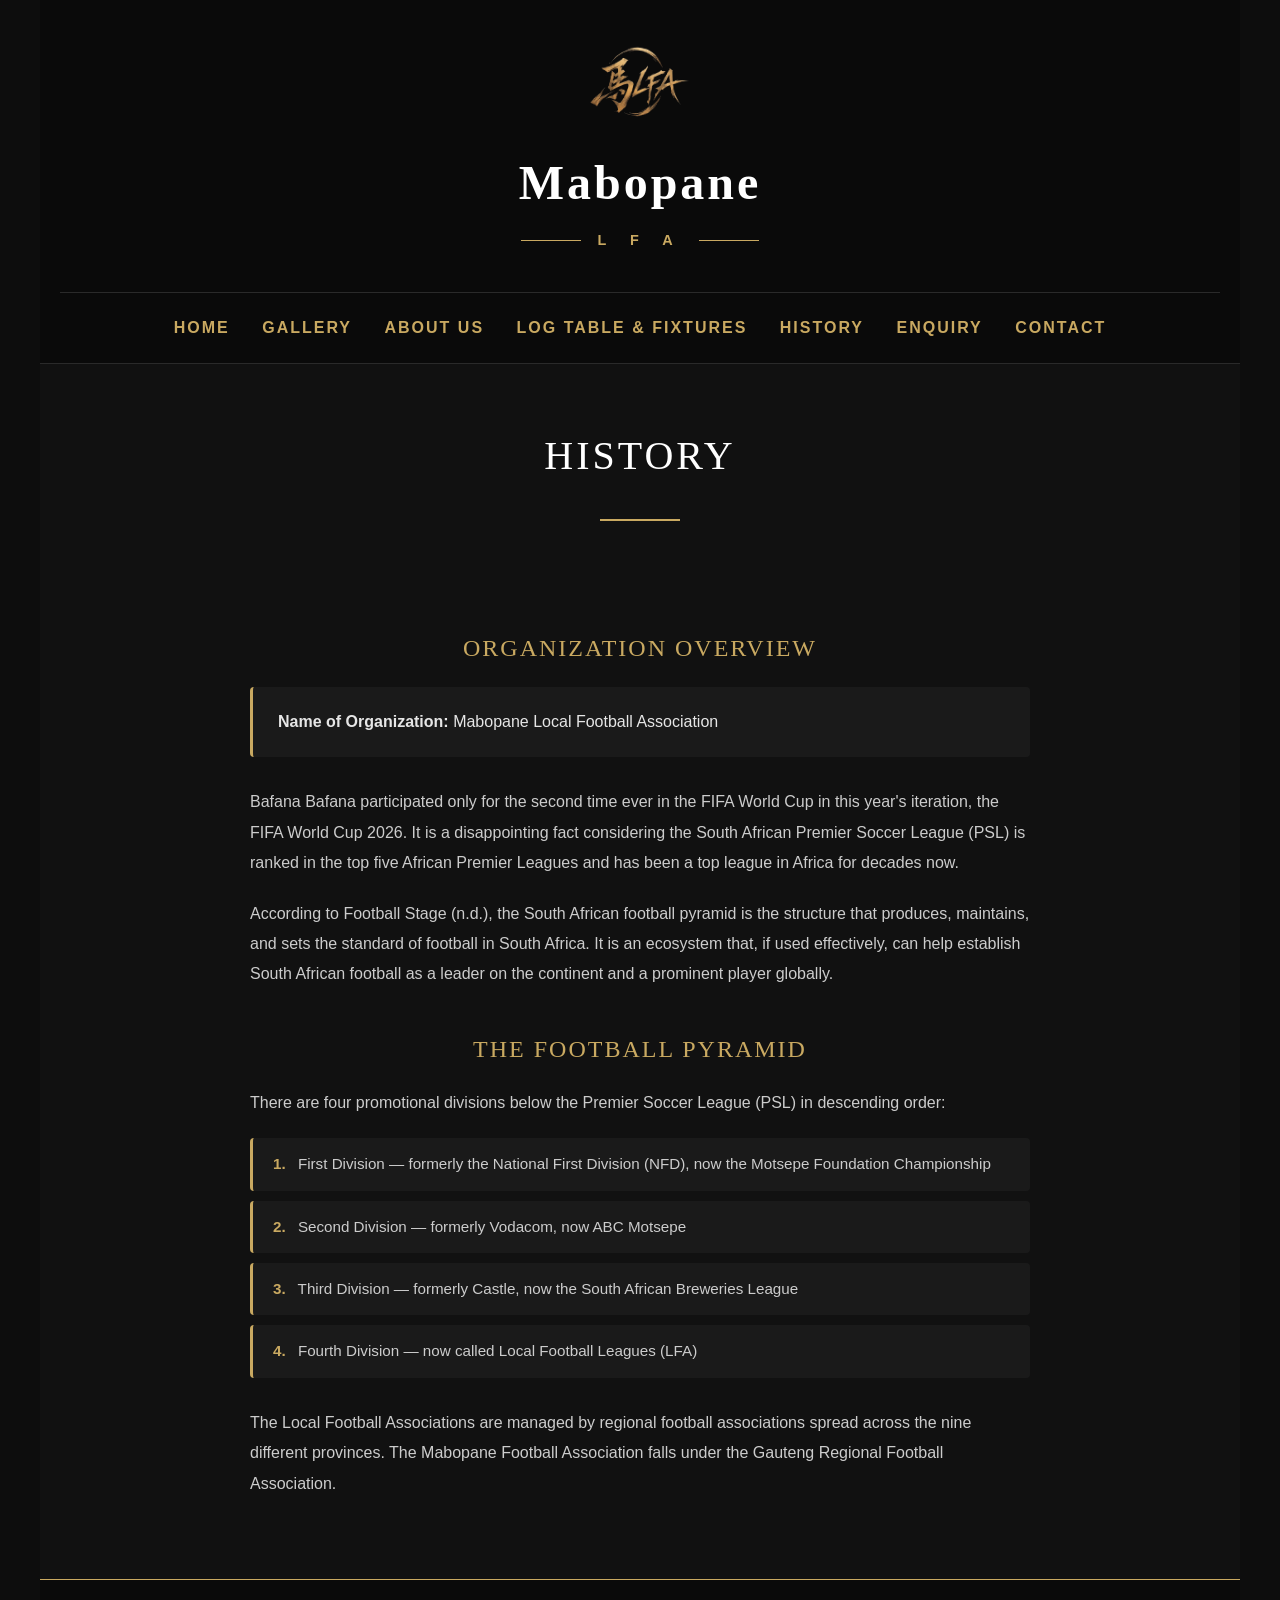
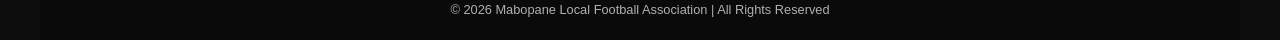
<file: history.html>
<!DOCTYPE html>
<html lang="en">
<head>
    <meta charset="UTF-8">
    <meta name="viewport" content="width=device-width, initial-scale=1.0">
    
    <!-- SEO TAGS START HERE -->
    <title>Our History | Mabopane Local Football Association</title>
    <meta name="description" content="Explore the history of the South African football pyramid and the establishment of the Mabopane Local Football Association.">
    <meta name="keywords" content="South African football pyramid, PSL, Mabopane LFA history, local football leagues">
    <!-- SEO TAGS END HERE -->

     

    <!-- EXTERNAL CSS - lowercase "styles.css" -->
    <!-- REFERENCE: Week 5, Slide 6-7 -->
    <link href="CSS/Style.css" rel="stylesheet" type="text/css"/>

    <!-- EMBEDDED CSS - page-specific styles -->
    <!-- REFERENCE: Week 5, Slide 8-9 -->
    <style>

        /* ===== EMERGENCY RESET (backup) ===== */
        /* REFERENCE: Week 6, Slide 3 (universal selector) */
        * {
            margin: 0;
            padding: 0;
            box-sizing: border-box;         /* REFERENCE: Week 7, Slide 11 */
        }

        /* ===== BASE BODY ===== */
        body {
            font-family: Arial, Helvetica, sans-serif;  /* REFERENCE: Week 6, Slide 27 */
            background-color: #0d0d0d;                  /* REFERENCE: Week 6, Slide 26 */
            color: #ffffff;                             /* REFERENCE: Week 6, Slide 27 */
            line-height: 1.6;                           /* REFERENCE: Week 6, Slide 27 */
        }

        /* ===== WRAPPER ===== */
        #wrapper {
            width: 100%;
            max-width: 1200px;                          /* REFERENCE: Week 6, Slide 15 */
            background-color: #111111;
            margin: 0 auto;                             /* REFERENCE: Week 6, Slide 17 */
        }

        /* ===== HEADER ===== */
        header {
            background-color: #0a0a0a;
            padding: 30px 20px 0;
            text-align: center;
            border-bottom: 1px solid #2a2a2a;
        }

        /* Logo area - centred */
        .logo-area {
            padding-bottom: 20px;
            text-align: center;
            width: 100%;
        }

        .main-logo {
            display: block;
            margin: 0 auto;                             /* Centred - REFERENCE: Week 6, Slide 17 */
            width: 110px;
            height: 110px;
        }

        /* "Mabopane" script name */
        .site-name {
            display: block;
            text-align: center;
            font-family: cursive;                       /* REFERENCE: Week 6, Slide 27 */
            font-size: 3rem;
            color: #ffffff;
            letter-spacing: 3px;
            margin-top: 5px;
            width: 100%;
        }

        /* LFA divider with gold lines */
        .lfa-divider {
            display: block;
            text-align: center;
            margin-top: 5px;
            margin-bottom: 20px;
            width: 100%;
        }

        .lfa-divider .line {
            display: inline-block;                      /* REFERENCE: Week 6, Slide 16 */
            width: 60px;
            height: 1px;
            background-color: #c9a961;
            vertical-align: middle;
            margin: 0 12px;
        }

        .lfa-text {
            display: inline-block;
            color: #c9a961;
            font-size: 0.9rem;
            letter-spacing: 10px;
            font-weight: bold;
            vertical-align: middle;
        }

        /* ===== NAVIGATION ===== */
        .nav-row {
            position: relative;                         /* REFERENCE: Week 6, Slide 19 */
            border-top: 1px solid #2a2a2a;
            padding: 22px 15px;
            text-align: center;
        }

        

        /* Sign-in link */
        .signin-link {
            position: absolute;                         /* REFERENCE: Week 6, Slide 19 */
            right: 20px;
            top: 20px;
            color: #c9a961;
            border: 1px solid #c9a961;
            border-radius: 20px;                        /* REFERENCE: Week 6, Slide 25 */
            padding: 8px 18px;
            font-size: 0.7rem;
            letter-spacing: 1px;
            text-decoration: none;
        }

        .signin-link:hover {
            background-color: #c9a961;
            color: #0a0a0a;
        }

        /* ===== PAGE HEADING ===== */
        .page-heading {
            text-align: center;
            padding: 60px 20px 20px;
        }

        .page-heading h1 {
            font-family: Georgia, 'Times New Roman', serif;  /* REFERENCE: Week 6, Slide 27 */
            font-size: 2.5rem;
            color: #ffffff;
            letter-spacing: 3px;
            font-weight: normal;
            margin-bottom: 15px;
        }

        .heading-line {
            display: inline-block;
            width: 80px;
            height: 2px;
            background-color: #c9a961;
        }

        /* ===== HISTORY CONTENT ===== */
        .history-content {
            padding: 40px 60px 60px;
            max-width: 900px;                           /* REFERENCE: Week 6, Slide 15 */
            margin: 0 auto;
        }

        .history-content h2 {
            font-family: Georgia, 'Times New Roman', serif;
            font-size: 1.5rem;
            color: #c9a961;
            letter-spacing: 2px;
            text-align: center;
            margin: 40px 0 20px;
            font-weight: normal;
        }

        .history-content p {
            color: #cccccc;
            font-size: 1rem;
            line-height: 1.9;
            margin-bottom: 20px;
        }

        /* Highlighted intro block */
        .history-highlight {
            border-left: 3px solid #c9a961;             /* Gold accent - REFERENCE: Week 6, Slide 24 */
            padding: 20px 25px;
            background-color: #1a1a1a;                  /* REFERENCE: Week 6, Slide 26 */
            border-radius: 4px;                         /* REFERENCE: Week 6, Slide 25 */
            margin-bottom: 30px;
        }

        .history-highlight p {
            font-size: 1rem;
            color: #e6e6e6;
            margin-bottom: 0;
        }

        /* Pyramid list styled as cards */
        .pyramid-list {
            list-style: none;                           /* REFERENCE: Week 6, Slide 16 */
            padding: 0;
            margin: 20px 0 30px;
        }

        .pyramid-list li {
            background-color: #1a1a1a;
            border-left: 3px solid #c9a961;
            padding: 14px 20px;
            margin-bottom: 10px;
            border-radius: 4px;
            color: #cccccc;
            font-size: 0.95rem;
        }

        .pyramid-list li strong {
            color: #c9a961;
            margin-right: 8px;
        }

        /* ===== FOOTER ===== */
        footer {
            background-color: #0a0a0a;
            color: #b0b0b0;
            text-align: center;
            padding: 20px 15px;
            border-top: 1px solid #c9a961;
            font-size: 0.8rem;
        }

        /* ===== TABLET RESPONSIVE - 960px and below ===== */
        /* REFERENCE: Week 7, Slide 12 (Media Query) */
        @media only screen and (max-width: 960px) {
            .site-name { font-size: 2.5rem; }
            .signin-link {
                position: static;                       /* REFERENCE: Week 6, Slide 19 */
                display: inline-block;
                margin-top: 10px;
            }
            nav ul li { padding: 0 12px; }
            nav ul li a { font-size: 0.85rem; letter-spacing: 2px; }
            .page-heading h1 { font-size: 2rem; }
            .history-content { padding: 30px 30px 40px; }
        }

        /* ===== MOBILE RESPONSIVE - 480px and below ===== */
        /* REFERENCE: Week 7, Slide 3 */
        @media only screen and (max-width: 480px) {
            .main-logo { width: 80px; height: 80px; }
            .site-name { font-size: 2rem; }
            .lfa-divider .line { width: 30px; }
            .lfa-text { font-size: 0.75rem; letter-spacing: 6px; }
            nav ul li {
                display: block;                         /* Stack vertically - REFERENCE: Week 6, Slide 16 */
                padding: 10px 0;
                border-bottom: 1px solid #2a2a2a;
            }
            nav ul li:last-child { border-bottom: none; }
            nav ul li a { font-size: 0.9rem; letter-spacing: 2px; }
            .page-heading h1 { font-size: 1.5rem; }
            .history-content { padding: 25px 20px 30px; }
            .history-content h2 { font-size: 1.2rem; }
            .history-content p { font-size: 0.9rem; }
            .pyramid-list li { font-size: 0.85rem; padding: 12px 15px; }
        }
    </style>
</head>

<body>

    <div id="wrapper">

        <!-- ===================================================== -->
        <!-- HEADER - identical to every other page                -->
        <!-- ===================================================== -->
        <header>
    <div class="logo-area">
        <img src="Images/Logo.png" alt="Mabopane LFA Crown Logo" class="main-logo">
        <h1 class="site-name">Mabopane</h1>
        <div class="lfa-divider">
            <span class="line"></span>
            <span class="lfa-text">L F A</span>
            <span class="line"></span>
        </div>
    </div>

    <div class="nav-row">
        <nav>
            <ul>
                
                <li><a href="index.html">HOME</a></li>
                <li><a href="gallery.html">GALLERY</a></li>
                <li><a href="about.html">ABOUT US</a></li>
                <li><a href="leaguetable.html">LOG TABLE & FIXTURES</a></li>
                <li><a href="history.html">HISTORY</a></li>
                <li><a href="enquiry.html">ENQUIRY</a></li>
                <li><a href="contact.html">CONTACT</a></li>
            </ul>
        </nav>
        
        
        
    </div>
</header>

        
        <!-- MAIN CONTENT                                          -->
        
        <main>

            <!-- Page heading -->
            <section class="page-heading">
                <h1>HISTORY</h1>
                <div class="heading-line"></div>
            </section>

            <!-- History content -->
            <section class="history-content">

                <h2>ORGANIZATION OVERVIEW</h2>

                <!-- Highlighted intro -->
                <div class="history-highlight">
                    <p>
                        <strong>Name of Organization:</strong> Mabopane Local Football Association
                    </p>
                </div>

                <p>
                    Bafana Bafana participated only for the second time ever in the FIFA 
                    World Cup in this year's iteration, the FIFA World Cup 2026. It is a 
                    disappointing fact considering the South African Premier Soccer League 
                    (PSL) is ranked in the top five African Premier Leagues and has been a 
                    top league in Africa for decades now.
                </p>

                <p>
                    According to Football Stage (n.d.), the South African football pyramid 
                    is the structure that produces, maintains, and sets the standard of 
                    football in South Africa. It is an ecosystem that, if used effectively, 
                    can help establish South African football as a leader on the continent 
                    and a prominent player globally.
                </p>

                <h2>THE FOOTBALL PYRAMID</h2>

                <p>
                    There are four promotional divisions below the Premier Soccer League 
                    (PSL) in descending order:
                </p>

                <!-- Pyramid list -->
                <ul class="pyramid-list">
                    <li>
                        <strong>1.</strong> First Division &mdash; formerly the National First Division (NFD), now the Motsepe Foundation Championship
                    </li>
                    <li>
                        <strong>2.</strong> Second Division &mdash; formerly Vodacom, now ABC Motsepe
                    </li>
                    <li>
                        <strong>3.</strong> Third Division &mdash; formerly Castle, now the South African Breweries League
                    </li>
                    <li>
                        <strong>4.</strong> Fourth Division &mdash; now called Local Football Leagues (LFA)
                    </li>
                </ul>

                <p>
                    The Local Football Associations are managed by regional football 
                    associations spread across the nine different provinces. The Mabopane 
                    Football Association falls under the Gauteng Regional Football Association.
                </p>

            </section>

        </main>

       
        <!-- FOOTER                                                -->
       
        <footer>
            <p>&copy; 2026 Mabopane Local Football Association | All Rights Reserved</p>
        </footer>

    </div>

    <!-- ===================================================== -->
    <!-- SIGN IN MODAL POP-UP                                  -->
    <!-- ===================================================== -->
    <div id="signinModal" class="modal">
        <div class="modal-content">
            <span class="close-btn" onclick="closeModal()">&times;</span>
            <h2>Sign In / Subscribe</h2>
            <p>Join the Mabopane LFA community to get the latest updates!</p>
            
            <form>
                <div class="form-group">
                    <label>Email Address</label>
                    <input type="email" placeholder="Enter your email" required>
                </div>
                <button type="submit" class="submit-btn">SUBSCRIBE</button>
            </form>
        </div>
    </div>

        <!-- EXTERNAL JAVASCRIPT -->
    <script src="Javascript/script.js"></script>
</body>
</html>
</file>
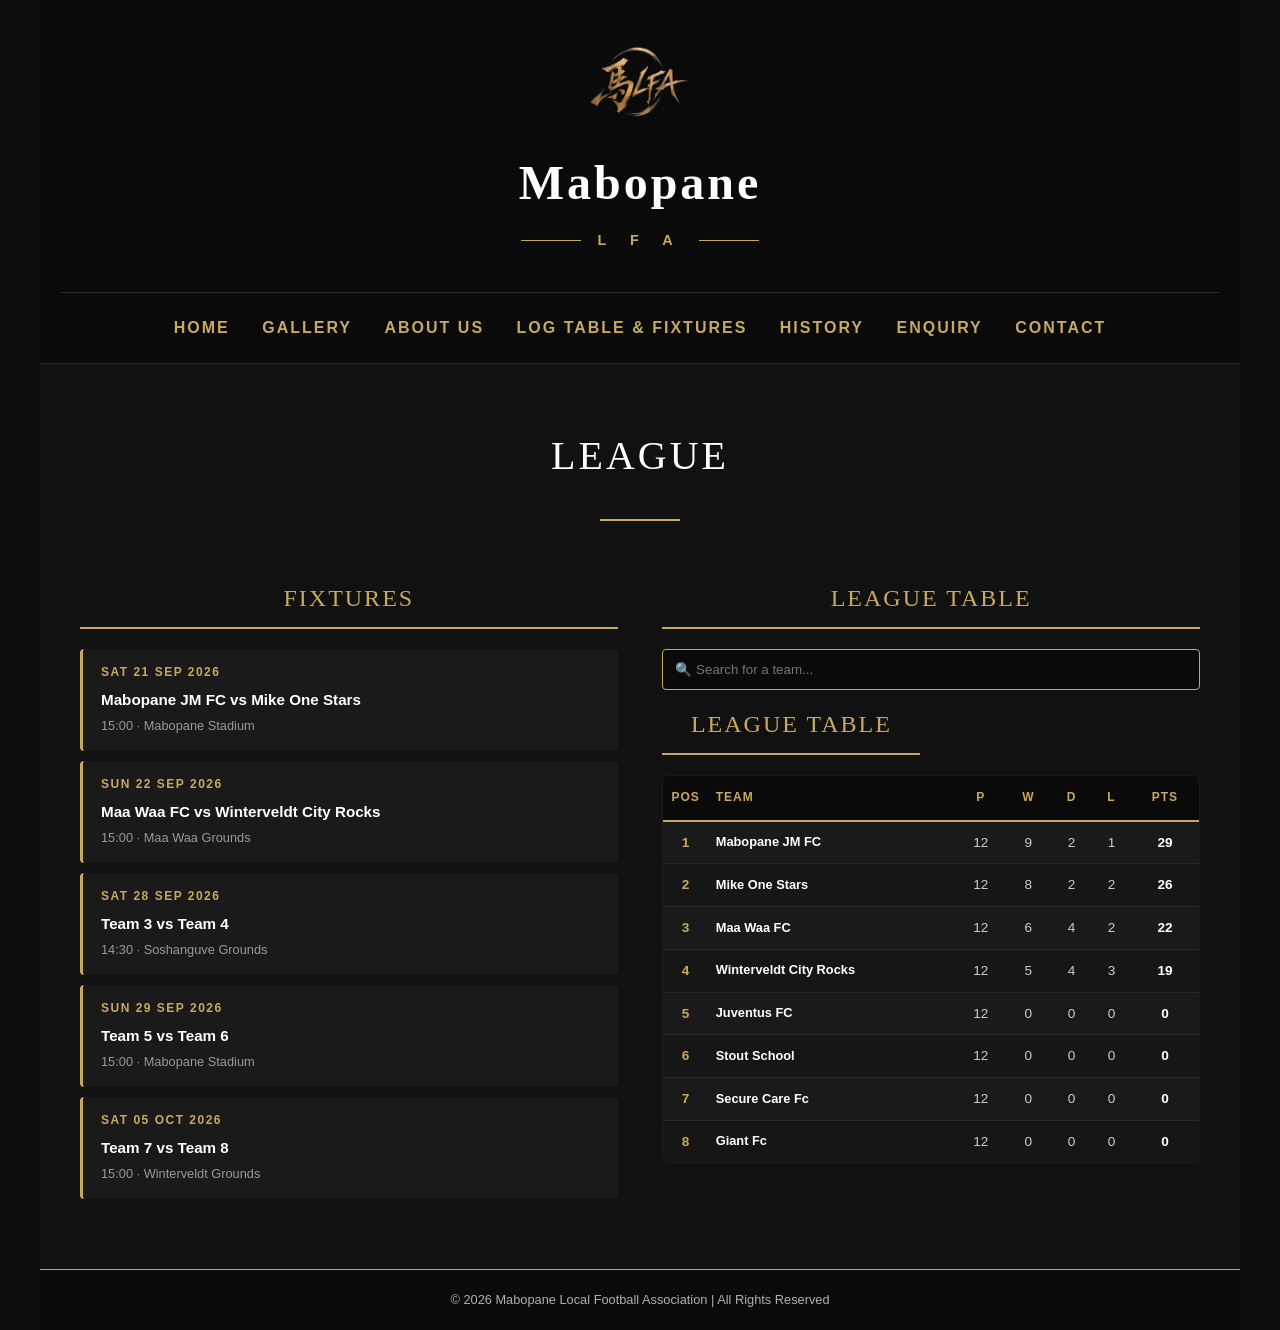
<file: leaguetable.html>
<!DOCTYPE html>
<html lang="en">
<head>
    <meta charset="UTF-8">
    <meta name="viewport" content="width=device-width, initial-scale=1.0">
    
    <!-- SEO TAGS START HERE -->
    <title>League Table & Fixtures | Mabopane Local Football Association</title>
    <meta name="description" content="View the latest Mabopane LFA league standings, points, and upcoming fixtures. Stay updated with your favourite local football teams.">
    <meta name="keywords" content="Mabopane league table, football fixtures, soccer standings, MABLFA results">
    <!-- SEO TAGS END HERE -->

    <!-- EXTERNAL CSS -->
    <link href="CSS/Style.css" rel="stylesheet" type="text/css"/>

    <!-- EMBEDDED CSS - page-specific styles -->
    <style>

        /* ===== PAGE HEADING ===== */
        .page-heading {
            text-align: center;
            padding: 60px 20px 20px;
        }

        .page-heading h1 {
            font-family: Georgia, 'Times New Roman', serif;
            font-size: 2.5rem;
            color: #ffffff;
            letter-spacing: 3px;
            font-weight: normal;
            margin-bottom: 15px;
        }

        .heading-line {
            display: inline-block;
            width: 80px;
            height: 2px;
            background-color: #c9a961;
        }

        /* ===== TWO-COLUMN WRAPPER ===== */
        /* Uses float: left for side-by-side columns           */
        /* REFERENCE: Week 6, Slide 20 (Float)                 */
        /* REFERENCE: Week 7, Slide 14 (Widths in percentages) */
        .two-column {
            padding: 30px 40px 60px;
            overflow: hidden;   /* Contains floated children - Week 6, Slide 22 */
        }

        /* LEFT COLUMN - FIXTURES */
        .column-left {
            float: left;                        /* REFERENCE: Week 6, Slide 20 */
            width: 48%;                         /* REFERENCE: Week 7, Slide 14 */
            margin-right: 4%;                   /* Gap between columns - Week 6, Slide 17 */
        }

        /* RIGHT COLUMN - LEAGUE TABLE */
        .column-right {
            float: left;                        /* REFERENCE: Week 6, Slide 20 */
            width: 48%;                         /* REFERENCE: Week 7, Slide 14 */
        }

        /* ===== SECTION HEADINGS ===== */
        .section-heading {
            font-family: Georgia, 'Times New Roman', serif;
            font-size: 1.5rem;
            color: #c9a961;
            letter-spacing: 2px;
            text-align: center;
            margin-bottom: 20px;
            font-weight: normal;
            border-bottom: 2px solid #c9a961;
            padding-bottom: 10px;
        }

        /* ===== FIXTURES LIST ===== */
        .fixtures-list {
            list-style: none;                   /* Removes bullets - Week 6, Slide 16 */
            padding: 0;
            margin: 0;
        }

        /* Each fixture row */
        .fixture-item {
            background-color: #1a1a1a;
            border-left: 3px solid #c9a961;    /* Gold accent - Week 6, Slide 24 */
            padding: 14px 18px;
            margin-bottom: 10px;
            border-radius: 4px;                 /* REFERENCE: Week 6, Slide 25 */
        }

        /* Date line */
        .fixture-date {
            color: #c9a961;
            font-size: 0.75rem;
            letter-spacing: 1.5px;
            margin-bottom: 6px;
            font-weight: bold;
        }

        /* Teams line */
        .fixture-teams {
            color: #ffffff;
            font-size: 0.95rem;
            font-weight: 600;
            margin-bottom: 4px;
        }

        /* Venue/time line */
        .fixture-meta {
            color: #999999;
            font-size: 0.8rem;
        }

        /* ===== LEAGUE TABLE ===== */
        .league-table {
            width: 100%;
            border-collapse: collapse;
            background-color: #1a1a1a;
            border: 1px solid #2a2a2a;
            border-radius: 6px;
            overflow: hidden;
        }

        /* Table header */
        .league-table thead th {
            background-color: #0a0a0a;
            color: #c9a961;
            padding: 12px 8px;
            text-align: left;
            font-size: 0.75rem;
            font-weight: bold;
            letter-spacing: 1px;
            border-bottom: 2px solid #c9a961;
            text-transform: uppercase;
        }

        /* Centre-align numeric columns */
        .league-table th.center,
        .league-table td.center {
            text-align: center;
        }

        /* Table body cells */
        .league-table tbody td {
            color: #cccccc;
            padding: 10px 8px;
            font-size: 0.85rem;
            border-bottom: 1px solid #2a2a2a;
        }

        /* Remove border on last row */
        .league-table tbody tr:last-child td {
            border-bottom: none;
        }

        /* Alternate row shading */
        .league-table tbody tr:nth-child(even) {
            background-color: #161616;
        }

        /* Hover highlight */
        /* REFERENCE: Week 6, Slide 29 (hover pseudo-class) */
        .league-table tbody tr:hover {
            background-color: #222222;
        }

        /* Position column */
        .league-table tbody td.position {
            color: #c9a961;
            font-weight: bold;
            text-align: center;
            width: 35px;
        }

        /* Team name column */
        .league-table tbody td.team-name {
            color: #ffffff;
            font-weight: 600;
            font-size: 0.8rem;
        }

        /* Points column */
        .league-table tbody td.points {
            color: #ffffff;
            font-weight: bold;
            text-align: center;
        }

        /* ===== TABLET RESPONSIVE ===== */
        /* REFERENCE: Week 7, Slide 12 (Media Query) */
        @media only screen and (max-width: 960px) {
            .page-heading h1 { font-size: 2rem; }

            /* Columns stack vertically on tablet */
            .column-left,
            .column-right {
                width: 100%;                    /* Full width - REFERENCE: Week 7, Slide 3 */
                margin-right: 0;
                margin-bottom: 30px;
            }

            .two-column { padding: 20px 20px 40px; }
        }

        /* ===== MOBILE RESPONSIVE ===== */
        /* REFERENCE: Week 7, Slide 3 */
        @media only screen and (max-width: 480px) {
            .page-heading h1 { font-size: 1.5rem; }
            .two-column { padding: 15px 10px 30px; }
            .section-heading { font-size: 1.2rem; }
            .league-table thead th { padding: 8px 4px; font-size: 0.65rem; }
            .league-table tbody td { padding: 8px 4px; font-size: 0.75rem; }
            .fixture-item { padding: 12px 14px; }
        }
    </style>
</head>

<body>

    <div id="wrapper">

        <!-- ===================================================== -->
        <!-- HEADER - Same as every other page                     -->
        <!-- ===================================================== -->
        

       <header>
    <div class="logo-area">
        <img src="Images/Logo.png" alt="Mabopane LFA Crown Logo" class="main-logo">
        <h1 class="site-name">Mabopane</h1>
        <div class="lfa-divider">
            <span class="line"></span>
            <span class="lfa-text">L F A</span>
            <span class="line"></span>
        </div>
    </div>

    <div class="nav-row">
        <nav>
            <ul>
                <!-- Remember to change the class="currentPage" on each page! -->
                <li><a href="index.html">HOME</a></li>
                <li><a href="gallery.html">GALLERY</a></li>
                <li><a href="about.html">ABOUT US</a></li>
                <li><a href="leaguetable.html">LOG TABLE & FIXTURES</a></li>
                <li><a href="history.html">HISTORY</a></li>
                <li><a href="enquiry.html">ENQUIRY</a></li>
                <li><a href="contact.html">CONTACT</a></li>
            </ul>
        </nav>
        
       
    </div>
</header>
        

        <!-- ===================================================== -->
        <!-- MAIN CONTENT                                          -->
        <!-- ===================================================== -->
        <main>

            <!-- Page heading -->
            <section class="page-heading">
                <h1>LEAGUE</h1>
                <div class="heading-line"></div>
            </section>

            <!-- Two-column layout: Fixtures LEFT, League Table RIGHT -->
            <section class="two-column">

                <!-- ============================================ -->
                <!-- LEFT COLUMN - FIXTURES                        -->
                <!-- ============================================ -->
                <div class="column-left">

                    <h2 class="section-heading">FIXTURES</h2>

                    <ul class="fixtures-list">

                        <!-- ===== FIXTURE 1 - EDIT THIS ===== -->
                        <li class="fixture-item">
                            <p class="fixture-date">SAT 21 SEP 2026</p>
                            <p class="fixture-teams">Mabopane JM FC vs Mike One Stars</p>
                            <p class="fixture-meta">15:00 &middot; Mabopane Stadium</p>
                        </li>

                        <!-- ===== FIXTURE 2 - EDIT THIS ===== -->
                        <li class="fixture-item">
                            <p class="fixture-date">SUN 22 SEP 2026</p>
                            <p class="fixture-teams">Maa Waa FC vs Winterveldt City Rocks</p>
                            <p class="fixture-meta">15:00 &middot; Maa Waa Grounds</p>
                        </li>

                        <!-- ===== FIXTURE 3 - EDIT THIS ===== -->
                        <li class="fixture-item">
                            <p class="fixture-date">SAT 28 SEP 2026</p>
                            <p class="fixture-teams">Team 3 vs Team 4</p>
                            <p class="fixture-meta">14:30 &middot; Soshanguve Grounds</p>
                        </li>

                        <!-- ===== FIXTURE 4 - EDIT THIS ===== -->
                        <li class="fixture-item">
                            <p class="fixture-date">SUN 29 SEP 2026</p>
                            <p class="fixture-teams">Team 5 vs Team 6</p>
                            <p class="fixture-meta">15:00 &middot; Mabopane Stadium</p>
                        </li>

                        <!-- ===== FIXTURE 5 - EDIT THIS ===== -->
                        <li class="fixture-item">
                            <p class="fixture-date">SAT 05 OCT 2026</p>
                            <p class="fixture-teams">Team 7 vs Team 8</p>
                            <p class="fixture-meta">15:00 &middot; Winterveldt Grounds</p>
                        </li>

                        <!-- ===== ADD MORE FIXTURES ===== -->
                        <!-- Copy one <li class="fixture-item"> block above and paste it here.
                             Update the date, teams and venue. -->

                    </ul>

                </div>

                                
                <div class="column-right">

                    <h2 class="section-heading">LEAGUE TABLE</h2>

                    <!-- SEARCH BAR -->
                    <input type="text" id="teamSearch" placeholder="🔍 Search for a team..." style="width: 100%; padding: 12px; margin-bottom: 15px; background-color: #0a0a0a; border: 1px solid #c9a961; color: #fff; border-radius: 4px;">

                    <table class="league-table">
                        

                <!-- ============================================ -->
                <!-- RIGHT COLUMN - LEAGUE TABLE                   -->
                <!-- ============================================ -->
                <div class="column-right">

                    <h2 class="section-heading">LEAGUE TABLE</h2>

                    <table class="league-table">

                        <!-- ===== TABLE HEADER ===== -->
                        <thead>
                            <tr>
                                <th class="center">Pos</th>
                                <th>Team</th>
                                <th class="center">P</th>
                                <th class="center">W</th>
                                <th class="center">D</th>
                                <th class="center">L</th>
                                <th class="center">Pts</th>
                            </tr>
                        </thead>

                        <!-- ===== TABLE BODY - FILL IN YOUR TEAMS ===== -->
                        <tbody>

                            <!-- ROW 1 -->
                            <tr>
                                <td class="position">1</td>
                                <td class="team-name">Mabopane JM FC</td>
                                <td class="center">12</td>
                                <td class="center">9</td>
                                <td class="center">2</td>
                                <td class="center">1</td>
                                <td class="points">29</td>
                            </tr>

                            <!-- ROW 2 -->
                            <tr>
                                <td class="position">2</td>
                                <td class="team-name">Mike One Stars</td>
                                <td class="center">12</td>
                                <td class="center">8</td>
                                <td class="center">2</td>
                                <td class="center">2</td>
                                <td class="points">26</td>
                            </tr>

                            <!-- ROW 3 -->
                            <tr>
                                <td class="position">3</td>
                                <td class="team-name">Maa Waa FC</td>
                                <td class="center">12</td>
                                <td class="center">6</td>
                                <td class="center">4</td>
                                <td class="center">2</td>
                                <td class="points">22</td>
                            </tr>

                            <!-- ROW 4 -->
                            <tr>
                                <td class="position">4</td>
                                <td class="team-name">Winterveldt City Rocks</td>
                                <td class="center">12</td>
                                <td class="center">5</td>
                                <td class="center">4</td>
                                <td class="center">3</td>
                                <td class="points">19</td>
                            </tr>

                            <!-- ROW 5 -->
                            <tr>
                                <td class="position">5</td>
                                <td class="team-name">Juventus FC</td>
                                <td class="center">12</td>
                                <td class="center">0</td>
                                <td class="center">0</td>
                                <td class="center">0</td>
                                <td class="points">0</td>
                            </tr>

                            <!-- ROW 6 -->
                            <tr>
                                <td class="position">6</td>
                                <td class="team-name">Stout School</td>
                                <td class="center">12</td>
                                <td class="center">0</td>
                                <td class="center">0</td>
                                <td class="center">0</td>
                                <td class="points">0</td>
                            </tr>

                            <!-- ROW 7 -->
                            <tr>
                                <td class="position">7</td>
                                <td class="team-name">Secure Care Fc</td>
                                <td class="center">12</td>
                                <td class="center">0</td>
                                <td class="center">0</td>
                                <td class="center">0</td>
                                <td class="points">0</td>
                            </tr>

                            <!-- ROW 8 -->
                            <tr>
                                <td class="position">8</td>
                                <td class="team-name">Giant Fc</td>
                                <td class="center">12</td>
                                <td class="center">0</td>
                                <td class="center">0</td>
                                <td class="center">0</td>
                                <td class="points">0</td>
                            </tr>

                            <!-- ===== ADD MORE ROWS HERE ===== -->
                            <!-- Copy any <tr>...</tr> block above and paste it below.
                                 Update the position number in <td class="position">. -->

                        </tbody>

                    </table>

                </div>

                <!-- Clearfix - stops parent collapsing around floated columns -->
                <!-- REFERENCE: Week 6, Slide 21 (Clearing) -->
                <div class="clearFix"></div>

            </section>

        </main>

        <!-- ===================================================== -->
        <!-- FOOTER                                                -->
        <!-- ===================================================== -->
        <footer>
            <p>&copy; 2026 Mabopane Local Football Association | All Rights Reserved</p>
        </footer>

    </div>

    <!-- ===================================================== -->
    <!-- SIGN IN MODAL POP-UP                                  -->
    <!-- ===================================================== -->
    <div id="signinModal" class="modal">
        <div class="modal-content">
            <span class="close-btn" onclick="closeModal()">&times;</span>
            <h2>Sign In / Subscribe</h2>
            <p>Join the Mabopane LFA community to get the latest updates!</p>
            
            <form>
                <div class="form-group">
                    <label>Email Address</label>
                    <input type="email" placeholder="Enter your email" required>
                </div>
                <button type="submit" class="submit-btn">SUBSCRIBE</button>
            </form>
        </div>
    </div>

      <!-- EXTERNAL JAVASCRIPT -->
    <script src="Javascript/script.js"></script>
</body>
</html>
</file>
<file: CSS/Style.css>
/* MABLFA - EXTERNAL STYLESHEET                   */
/* WEDE5020 - Part 2                              */
/* Student: Christophe Cishugi | ST10538383       */


/*  1. CSS RESET  */
* {
    margin: 0;
    padding: 0;
    box-sizing: border-box;
}

/*  2. BASE STYLES  */
body {
    font-family: Arial, Helvetica, sans-serif;
    font-size: 16px;
    line-height: 1.6;
    background-color: #0d0d0d;
    color: #ffffff;
}

/*  3. WRAPPER  */
#wrapper {
    width: 100%;
    max-width: 1200px;
    background-color: #111111;
    margin: 0 auto;
}

/* ===== 4. HEADER ===== */
header {
    background-color: #0a0a0a;
    padding: 30px 20px 0;
    text-align: center;
    border-bottom: 1px solid #2a2a2a;
}

/*  5. FOOTER  */
footer {
    background-color: #0a0a0a;
    color: #b0b0b0;
    text-align: center;
    padding: 20px 15px;
    border-top: 1px solid #c9a961;
    font-size: 0.8rem;
}

/*  6. LINK PSEUDO-CLASSES  */
a:link {
    color: #c9a961;
    text-decoration: none;
}

a:visited {
    color: #a88a4a;
}

a:hover {
    color: #ffffff;
}

a:active {
    color: #c9a961;
}

a:focus {
    outline: 1px dashed #c9a961;
    outline-offset: 2px;
}

/*  7. NAVIGATION (Horizontal)  */
nav ul {
    list-style: none;
    padding: 0;
    margin: 0;
    text-align: center;
}

nav ul li {
    display: inline-block;
    padding: 0 22px;
}

nav ul li a {
    color: #ffffff;
    text-decoration: none;
    font-size: 1rem;
    font-weight: bold;
    letter-spacing: 3px;
    padding-bottom: 6px;
    border-bottom: 2px solid transparent;
}

nav ul li a:hover {
    color: #c9a961;
    border-bottom: 2px solid #c9a961;
}

nav ul li a.currentPage {
    color: #c9a961;
    border-bottom: 2px solid #c9a961;
}

/*  8. CLEARFIX  */
.clearFix {
    clear: both;
}

/*  RESPONSIVE TABLET  */
@media only screen and (max-width: 960px) {
    #wrapper { max-width: 100%; }
    header { padding: 20px 15px 0; }
    nav ul li { padding: 0 12px; }
    nav ul li a { font-size: 0.85rem; letter-spacing: 2px; }
    footer { font-size: 0.75rem; }
}

/* RESPONSIVE MOBILE */
@media only screen and (max-width: 480px) {
    body { font-size: 14px; }
    header { padding: 15px 10px 0; }
    nav ul li {
        display: block;
        padding: 10px 0;
        border-bottom: 1px solid #2a2a2a;
    }
    nav ul li:last-child { border-bottom: none; }
    nav ul li a { font-size: 0.9rem; letter-spacing: 2px; }
    footer { padding: 15px 10px; font-size: 0.7rem; }
}
/* ===== HEADER STRUCTURE (shared by all pages) ===== */
.logo-area {
    padding-bottom: 20px;
    text-align: center;
    width: 100%;
}

.main-logo {
    display: block;
    margin: 0 auto;
    width: 110px;
    height: 110px;
}

.site-name {
    display: block;
    text-align: center;
    font-family: cursive;
    font-size: 3rem;
    color: #ffffff;
    letter-spacing: 3px;
    margin-top: 5px;
    width: 100%;
}

.lfa-divider {
    display: block;
    text-align: center;
    margin-top: 5px;
    margin-bottom: 20px;
    width: 100%;
}

.lfa-divider .line {
    display: inline-block;
    width: 60px;
    height: 1px;
    background-color: #c9a961;
    vertical-align: middle;
    margin: 0 12px;
}

.lfa-text {
    display: inline-block;
    color: #c9a961;
    font-size: 0.9rem;
    letter-spacing: 10px;
    font-weight: bold;
    vertical-align: middle;
}

.nav-row {
    position: relative;
    border-top: 1px solid #2a2a2a;
    padding: 22px 15px;
    text-align: center;
}

.signin-link {
    position: absolute;
    right: 20px;
    top: 20px;
    color: #c9a961;
    border: 1px solid #c9a961;
    border-radius: 20px;
    padding: 8px 18px;
    font-size: 0.7rem;
    letter-spacing: 1px;
    text-decoration: none;
}

.signin-link:hover {
    background-color: #c9a961;
    color: #0a0a0a;
}

@media only screen and (max-width: 960px) {
    .site-name { font-size: 2.5rem; }
    .signin-link {
        position: static;
        display: inline-block;
        margin-top: 10px;
    }
}

@media only screen and (max-width: 480px) {
    .main-logo { width: 80px; height: 80px; }
    .site-name { font-size: 2rem; }
    .lfa-divider .line { width: 30px; }
    .lfa-text { font-size: 0.75rem; letter-spacing: 6px; }
}

/* ============================================= */
/* MODAL POP-UP STYLES                           */
/* ============================================= */

/* The background overlay (hidden by default) */
.modal {
    display: none; /* Hidden by default */
    position: fixed;
    z-index: 1000;
    left: 0;
    top: 0;
    width: 100%;
    height: 100%;
    background-color: rgba(0, 0, 0, 0.8); /* Dark semi-transparent background */
}

/* The white/dark box inside the modal */
.modal-content {
    background-color: #1a1a1a;
    margin: 15% auto;
    padding: 30px;
    border: 1px solid #c9a961;
    border-radius: 6px;
    width: 90%;
    max-width: 400px;
    text-align: center;
    position: relative;
}

.modal-content h2 {
    color: #c9a961;
    font-family: Georgia, serif;
    margin-bottom: 10px;
}

.modal-content p {
    color: #cccccc;
    margin-bottom: 20px;
    font-size: 0.9rem;
}

/* The Close Button (X) */
.close-btn {
    color: #c9a961;
    position: absolute;
    top: 10px;
    right: 20px;
    font-size: 28px;
    font-weight: bold;
    cursor: pointer;
}

.close-btn:hover {
    color: #ffffff;
}

/* Modal Form Inputs */
.modal-content .form-group {
    margin-bottom: 20px;
    text-align: left;
}

.modal-content .form-group label {
    display: block;
    color: #c9a961;
    font-size: 0.8rem;
    margin-bottom: 5px;
}

.modal-content .form-group input {
    width: 100%;
    padding: 10px;
    background-color: #0a0a0a;
    border: 1px solid #2a2a2a;
    color: #fff;
    border-radius: 4px;
}

.modal-content .submit-btn {
    width: 100%;
    background-color: #c9a961;
    color: #0a0a0a;
    border: none;
    padding: 12px;
    font-weight: bold;
    letter-spacing: 2px;
    border-radius: 20px;
    cursor: pointer;
}

.modal-content .submit-btn:hover {
    background-color: #ffffff;
}
/* ============================================= */
/* LIGHTBOX STYLES                               */
/* ============================================= */
.lightbox-modal {
    display: none; /* Hidden by default */
    position: fixed;
    z-index: 2000; /* Higher than the sign-in modal */
    left: 0;
    top: 0;
    width: 100%;
    height: 100%;
    background-color: rgba(0, 0, 0, 0.9); /* Very dark background */
}

/* The enlarged image */
.lightbox-content {
    margin: auto;
    display: block;
    max-width: 85%;
    max-height: 85%;
    margin-top: 5%; /* Pushes it down a bit */
    border: 3px solid #c9a961; /* Gold border */
    border-radius: 6px;
    box-shadow: 0 0 20px rgba(201, 169, 97, 0.4);
}

/* The Close Button (X) */
.lightbox-close {
    position: absolute;
    top: 20px;
    right: 40px;
    color: #c9a961;
    font-size: 50px;
    font-weight: bold;
    cursor: pointer;
    transition: color 0.3s;
}

.lightbox-close:hover {
    color: #ffffff;
}
/* ===== GLOBAL SITE NAME (LOGO TEXT) ===== */
.site-name {
    font-family: cursive;
    font-size: 3rem;
    font-weight: bold; /* THIS MAKES IT BOLD EVERYWHERE */
    color: #ffffff;
    letter-spacing: 3px;
    margin-top: 5px;
}

/* ===== MASTER NAVIGATION STYLES ===== */
nav {
    display: block;
    width: 100%;
    text-align: center;
}

nav ul {
    list-style: none;
    padding: 0;
    margin: 0;
    text-align: center;
    display: block;
}

nav ul li {
    display: inline-block;
    padding: 0 14px; /* Keeps all 7 links on one line */
    list-style: none;
}

nav ul li a {
    color: #ffffff;
    text-decoration: none;
    font-size: 1rem; /* Bigger size to stand out */
    font-weight: bold;
    letter-spacing: 2px;
    padding-bottom: 6px;
    border-bottom: 2px solid transparent;
    transition: color 0.3s ease;
}

nav ul li a:hover {
    color: #c9a961;
    border-bottom: 2px solid #c9a961;
}

nav ul li a.currentPage {
    color: #c9a961;
    border-bottom: 2px solid #c9a961;
}
</file>
